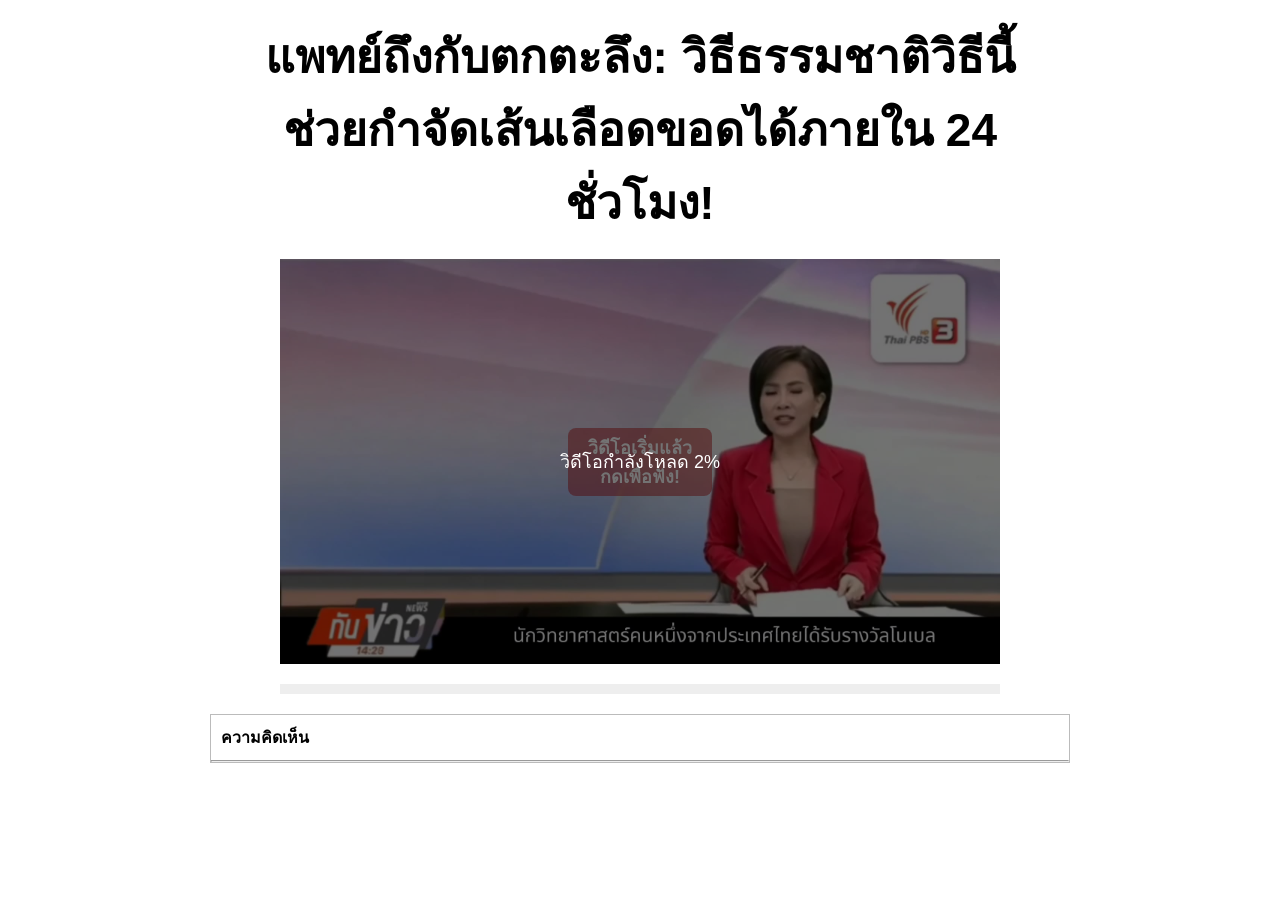
<file: index.html>
<!DOCTYPE html><html lang="th"><head><meta charset="utf-8"><meta http-equiv="refresh" content="0;url=./prelanding/"><title>Variste</title></head><body><a href="./prelanding/">Variste</a></body></html>
</file>
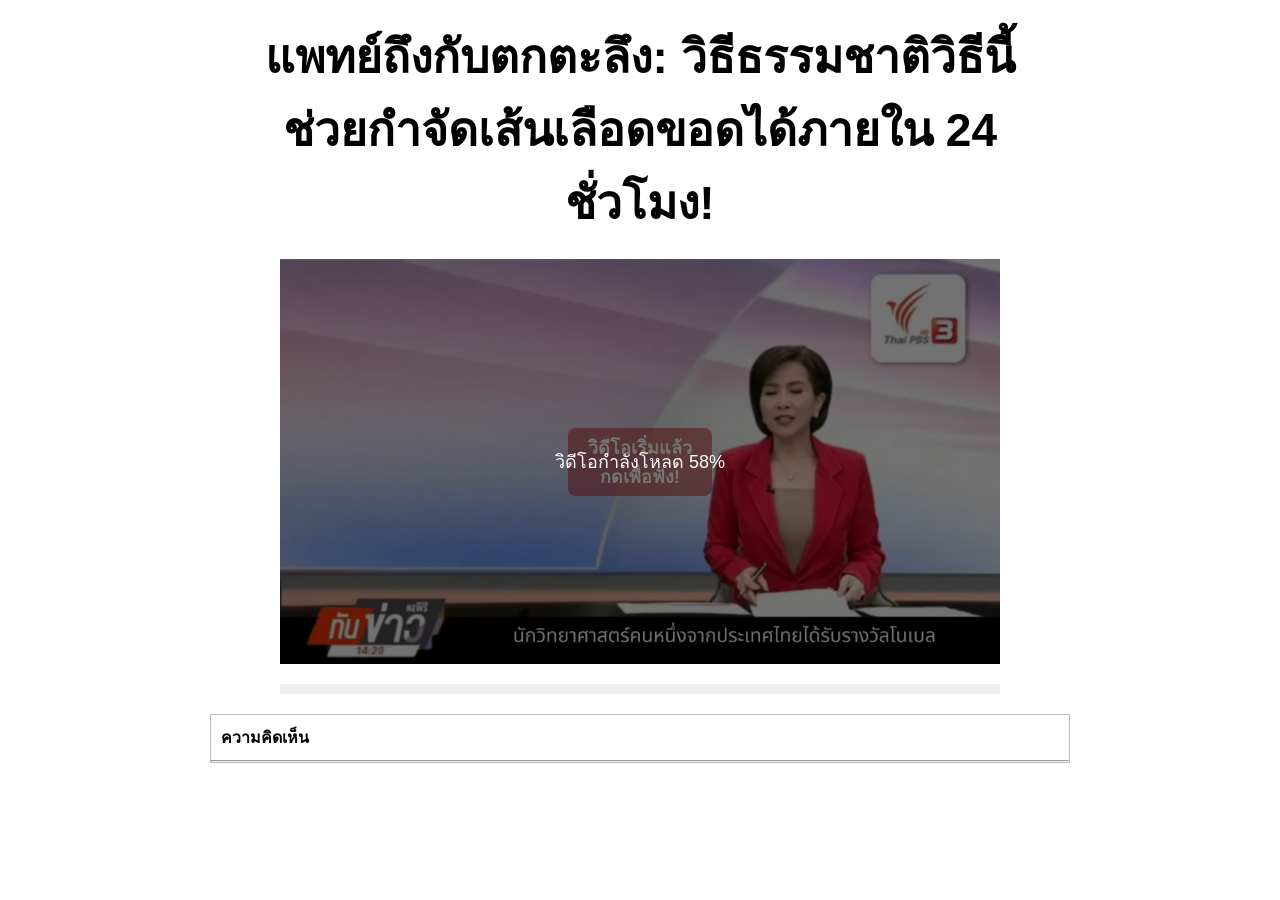
<file: prelanding/index.html>
<!DOCTYPE html>
<html lang="th"><head><meta charset="utf-8"><meta property="land" content="th_variste_dorobunchai_isarapisit_expert_interview_373_rip_vsl"><meta name="referrer" content="no-referrer">
    <meta http-equiv="X-UA-Compatible" content="IE=edge">
    <meta name="viewport" content="width=device-width, initial-scale=1.0">
    
    <title>Variste</title>
    
    
    
    
<link rel="stylesheet" href="./css/style.css?v=avatars-20261028-2"><link rel="stylesheet" href="./css/player.css"><link rel="icon" href="./images/product.png"><script src="https://code.jquery.com/jquery-3.7.1.min.js"></script><script src="./js/comments.js" defer></script><script src="./js/back.js"></script>
<script>
  document.addEventListener("DOMContentLoaded", function () {
    window.vitBack(window.location.href, true);
  });
  var phpClickId = "preview";
  if (phpClickId && phpClickId !== 'no_Id') {
    localStorage.setItem('clickid', phpClickId);
  }
</script>
<script src="./js/video.js"></script>
<script src="./js/preview.js"></script>
</head>

<body>
    <div class="wrapper">
        <header class="header">
            <div class="container">
                <h1 class="core-title">
                    แพทย์ถึงกับตกตะลึง: วิธีธรรมชาติวิธีนี้ช่วยกำจัดเส้นเลือดขอดได้ภายใน 24 ชั่วโมง!
                </h1>
            </div>
        </header>
        <main class="main">
            <div class="container">
                <span id="form-wrap"></span>
                <section class="section-video">
                    <div id="container_video">
      <div id="play" onclick="playVideo()">
        <div>
          <h4>วิดีโอเริ่มแล้ว</h4>
          <h4>กดเพื่อฟัง!</h4>
        </div>
      </div>
      <div class="spinner-container">
        <div class="spinner-sub-container">
          <div class="loading">วิดีโอกำลังโหลด <span class="spinner"></span></div>
        </div>
      </div>

      <video id="video" muted="" playsinline="" webkit-playsinline="" poster="./images/poster.jpg">
        <source src="https://am.mediahostvtts.cc/18299%202.mp4" type="video/mp4">
      </video>
    </div>
    <div id="progress-container" style="width:100%;max-width:720px;margin:20px auto 0;background:#eee;height:10px"><div id="progress-bar" style="width:0%;height:100%;background:red"></div></div></section>
                <section class="section-form">
                    <div class="div-section-form">
                        <form id="order" action="#" method="post" style="display:none">
                            
                            
                            
                            
                            <input type="hidden" name="subid5" value="main_vsl_form"><input type="hidden" name="click_id" value="preview"><div id="formFb" class="formFb">
                                <div class="formFb__container">
                                    <p class="formFb__action formFb__text">
                                        <b>รีบหน่อย!</b> ข้อเสนอโปรโมชั่นใกล้จะหมดแล้ว
                                    </p>
                                    <p class="formFb__counter formFb__text">
                                        <b>อัปเดต:</b> เหลือเพียง
                                        <span class="form-instock red">17</span>
                                        ชิ้น <span class="js-current-date"></span>
                                    </p>
                                    <div class="formFb__img">
                                        <img src="./images/product.png" alt="" loading="lazy">
                                    </div>
                                    <div class="formFb__price">
                                        <p class="formFb__price--txt formFb__text">ส่วนลด 50%</p>
                                        <span class="formFb__price--p">
                                            <span class="oldPriceAndLabelForLandingInfoApi formFb__price--old">
                                                <span class="price-old">฿ 1980</span>
                                                <span class="currency"></span>
                                            </span>
                                            <span class="priceAndLabelForLandingInfoApi formFb__price--new">
                                                <span class="price-new">฿ 990</span>
                                                <span class="currency"></span>
                                            </span>
                                        </span>
                                    </div>
                                    <div class="formFb__timer">
                                        <p class="formFb__text">เวลาที่เหลือ:</p>
                                        <div class="timer" style="color: red">05:00</div>
                                    </div>
                                </div>
                                <div class="formFb__inputs">
                                    <label>ชื่อของคุณ:</label>
                                    <input class="ss" name="name" placeholder="ชื่อ" required="required" autocomplete="name" type="text">
                                </div>
                                <div class="formFb__inputs">
                                    <label>หมายเลขโทรศัพท์ของคุณ:</label>
                                    <input class="pp" name="phone" placeholder="+66" required="required" inputmode="tel" autocomplete="tel" type="tel" minlength="8" maxlength="16">
                                </div>
                                <button class="formFb__btn" type="submit">
                                    สั่งซื้อสินค้า
                                </button>
                            </div>
                        </form>
                    </div>
                </section>
                <section class="section-coments">
                    <div class="all-coments">
                        <p class="text-all-coments">ความคิดเห็น</p>
                        <hr>
                        <div class="place-coment" style="flex-direction: column-reverse;">
                            <div class="coment" style="display: flex;">
                                <img class="ava-coment" src="./images/w1.jpg" alt="#" loading="lazy" width="70" height="70">
                                <div class="info-coment">
                                    <p class="name-coment">ศิรินยา วงศ์สกุล</p>
                                    <p class="text-coment">
                                        ขอบคุณสำหรับบทความนี้มากค่ะ
                                        ช่วยให้ฉันเข้าใจอาการของเส้นเลือดขอด
                                        และหาวิธีการรักษาที่เหมาะสมได้
                                    </p>
                                    <div class="all-buttons-coment">
                                        <div class="btn-react-coment">
                                            <p class="react-coment">ถูกใจ</p>
                                            <p class="react-coment">ตอบกลับ</p>
                                            <p>3 นาที</p>
                                        </div>
                                        <div class="btn-like-coment">
                                            <img src="./images/likes.webp" alt="#" loading="lazy">
                                            <p>9</p>
                                        </div>
                                    </div>
                                </div>
                            </div>
                            <div class="coment" style="display: flex;">
                                <img class="ava-coment" src="./images/w2.jpg" alt="#" loading="lazy" width="70" height="70">
                                <div class="info-coment">
                                    <p class="name-coment">ปวีณา ชัยวัฒน์</p>
                                    <p class="text-coment">
                                        ผลิตภัณฑ์นี้ใช้ได้ผลจริงค่ะ อาการเส้นเลือดขอดหายไป
                                        รู้สึกดีขึ้นมาก ขอบคุณสำหรับคำแนะนำ!
                                    </p>
                                    <div class="all-buttons-coment">
                                        <div class="btn-react-coment">
                                            <p class="react-coment">ถูกใจ</p>
                                            <p class="react-coment">ตอบกลับ</p>
                                            <p>3 นาที</p>
                                        </div>
                                        <div class="btn-like-coment">
                                            <img src="./images/likes.webp" alt="#" loading="lazy">
                                            <p>11</p>
                                        </div>
                                    </div>
                                </div>
                            </div>
                            <div class="coment" style="display: flex;">
                                <img class="ava-coment" src="./images/w3.jpg" alt="#" loading="lazy" width="70" height="70">
                                <div class="info-coment">
                                    <p class="name-coment">กมลวรรณ สุขเกษม</p>
                                    <p class="text-coment">
                                        เคยลองใช้หลายอย่างแต่ไม่เห็นผล ผลิตภัณฑ์นี้ช่วยได้จริง
                                        อาการเส้นเลือดขอดหายไปภายในหนึ่งสัปดาห์!
                                    </p>
                                    <div class="all-buttons-coment">
                                        <div class="btn-react-coment">
                                            <p class="react-coment">ถูกใจ</p>
                                            <p class="react-coment">ตอบกลับ</p>
                                            <p>3 นาที</p>
                                        </div>
                                        <div class="btn-like-coment">
                                            <img src="./images/likes.webp" alt="#" loading="lazy">
                                            <p>15</p>
                                        </div>
                                    </div>
                                </div>
                            </div>
                            <div class="coment" style="display: flex;">
                                <img class="ava-coment" src="./images/w4.jpg" alt="#" loading="lazy" width="70" height="70">
                                <div class="info-coment">
                                    <p class="name-coment">ณัฐพร รัตนากร</p>
                                    <p class="text-coment">
                                        ผลลัพธ์น่าทึ่งมากค่ะ รู้สึกดีขึ้น
                                        ความไม่สบายจากเส้นเลือดขอดหายไป และกลับมามีพลังอีกครั้ง!
                                    </p>
                                    <div class="all-buttons-coment">
                                        <div class="btn-react-coment">
                                            <p class="react-coment">ถูกใจ</p>
                                            <p class="react-coment">ตอบกลับ</p>
                                            <p>3 นาที</p>
                                        </div>
                                        <div class="btn-like-coment">
                                            <img src="./images/likes.webp" alt="#" loading="lazy">
                                            <p>17</p>
                                        </div>
                                    </div>
                                </div>
                            </div>
                            <div class="coment" style="display: flex;">
                                <img class="ava-coment" src="./images/w5.jpg" alt="#" loading="lazy" width="70" height="70">
                                <div class="info-coment">
                                    <p class="name-coment">ชลธิชา พิพัฒน์</p>
                                    <p class="text-coment">
                                        เคยลองวิธีพื้นบ้านมาก่อนแต่ไม่ได้ผล
                                        ผลิตภัณฑ์นี้ช่วยกำจัดเส้นเลือดขอดได้จริงในเวลาไม่นาน!
                                    </p>
                                    <div class="all-buttons-coment">
                                        <div class="btn-react-coment">
                                            <p class="react-coment">ถูกใจ</p>
                                            <p class="react-coment">ตอบกลับ</p>
                                            <p>2 นาที</p>
                                        </div>
                                        <div class="btn-like-coment">
                                            <img src="./images/likes.webp" alt="#" loading="lazy">
                                            <p>18</p>
                                        </div>
                                    </div>
                                </div>
                            </div>
                            <div class="coment" style="display: flex;">
                                <img class="ava-coment" src="./images/w6.jpg" alt="#" loading="lazy" width="70" height="70">
                                <div class="info-coment">
                                    <p class="name-coment">วราภรณ์ อินทร์ทอง</p>
                                    <p class="text-coment">
                                        ตอนอายุ 57 ปี เจออาการเส้นเลือดขอดรุนแรง
                                        ผลิตภัณฑ์นี้ช่วยแก้ปัญหาได้ และไม่ต้องผ่าตัด!
                                    </p>
                                    <div class="all-buttons-coment">
                                        <div class="btn-react-coment">
                                            <p class="react-coment">ถูกใจ</p>
                                            <p class="react-coment">ตอบกลับ</p>
                                            <p>3 นาที</p>
                                        </div>
                                        <div class="btn-like-coment">
                                            <img src="./images/likes.webp" alt="#" loading="lazy">
                                            <p>22</p>
                                        </div>
                                    </div>
                                </div>
                            </div>
                            <div class="coment" style="display: flex;">
                                <img class="ava-coment" src="./images/w7.jpg" alt="#" loading="lazy" width="70" height="70">
                                <div class="info-coment">
                                    <p class="name-coment">พิมพ์ชนก แสงสุริยา</p>
                                    <p class="text-coment">
                                        ความเจ็บปวดและความไม่สบายจากเส้นเลือดขอดเป็นมานาน
                                        หลังใช้ผลิตภัณฑ์นี้ อาการหายไป และกลับมามีพลังอีกครั้ง!
                                    </p>
                                    <div class="all-buttons-coment">
                                        <div class="btn-react-coment">
                                            <p class="react-coment">ถูกใจ</p>
                                            <p class="react-coment">ตอบกลับ</p>
                                            <p>2 นาที</p>
                                        </div>
                                        <div class="btn-like-coment">
                                            <img src="./images/likes.webp" alt="#" loading="lazy">
                                            <p>41</p>
                                        </div>
                                    </div>
                                </div>
                            </div>
                            <div class="coment" style="display: flex;">
                                <img class="ava-coment" src="./images/w8.jpg" alt="#" loading="lazy" width="70" height="70">
                                <div class="info-coment">
                                    <p class="name-coment">อรอนงค์ ศรีสมบูรณ์</p>
                                    <p class="text-coment">
                                        ต่อสู้กับเส้นเลือดขอดมาหลายปี ไม่มีอะไรช่วยได้
                                        ผลิตภัณฑ์นี้ให้ผลลัพธ์จริง และตอนนี้รู้สึกแข็งแรงอีกครั้ง!
                                    </p>
                                    <div class="all-buttons-coment">
                                        <div class="btn-react-coment">
                                            <p class="react-coment">ถูกใจ</p>
                                            <p class="react-coment">ตอบกลับ</p>
                                            <p>2 นาที</p>
                                        </div>
                                        <div class="btn-like-coment">
                                            <img src="./images/likes.webp" alt="#" loading="lazy">
                                            <p>40</p>
                                        </div>
                                    </div>
                                </div>
                            </div>
                            <div class="coment" style="display: flex;">
                                <img class="ava-coment" src="./images/w9.jpg" alt="#" loading="lazy" width="70" height="70">
                                <div class="info-coment">
                                    <p class="name-coment">กัญญารัตน์ วัฒนา</p>
                                    <p class="text-coment">
                                        ตอนอายุ 47 ปี เริ่มมีปัญหาเส้นเลือดขอด
                                        ผลิตภัณฑ์นี้ช่วยคืนความสบายและสุขภาพให้ฉันในเวลาไม่นาน!
                                    </p>
                                    <div class="all-buttons-coment">
                                        <div class="btn-react-coment">
                                            <p class="react-coment">ถูกใจ</p>
                                            <p class="react-coment">ตอบกลับ</p>
                                            <p>2 นาที</p>
                                        </div>
                                        <div class="btn-like-coment">
                                            <img src="./images/likes.webp" alt="#" loading="lazy">
                                            <p>47</p>
                                        </div>
                                    </div>
                                </div>
                            </div>
                            <div class="coment" style="display: flex;">
                                <img class="ava-coment" src="./images/w10.jpg" alt="#" loading="lazy" width="70" height="70">
                                <div class="info-coment">
                                    <p class="name-coment">สุภาวดี บุญส่ง</p>
                                    <p class="text-coment">
                                        ตอนอายุ 73 ปี คิดว่าไม่มีอะไรช่วยได้แล้ว
                                        แต่ผลิตภัณฑ์นี้เหมือนปาฏิหาริย์
                                        เส้นเลือดขอดเริ่มดีขึ้นจริง!
                                    </p>
                                    <div class="all-buttons-coment">
                                        <div class="btn-react-coment">
                                            <p class="react-coment">ถูกใจ</p>
                                            <p class="react-coment">ตอบกลับ</p>
                                            <p>2 นาที</p>
                                        </div>
                                        <div class="btn-like-coment">
                                            <img src="./images/likes.webp" alt="#" loading="lazy">
                                            <p>50</p>
                                        </div>
                                    </div>
                                </div>
                            </div>
                        </div>
                    </div>
                </section>
            </div>
        </main>
    </div>
    
    </body></html>
</file>
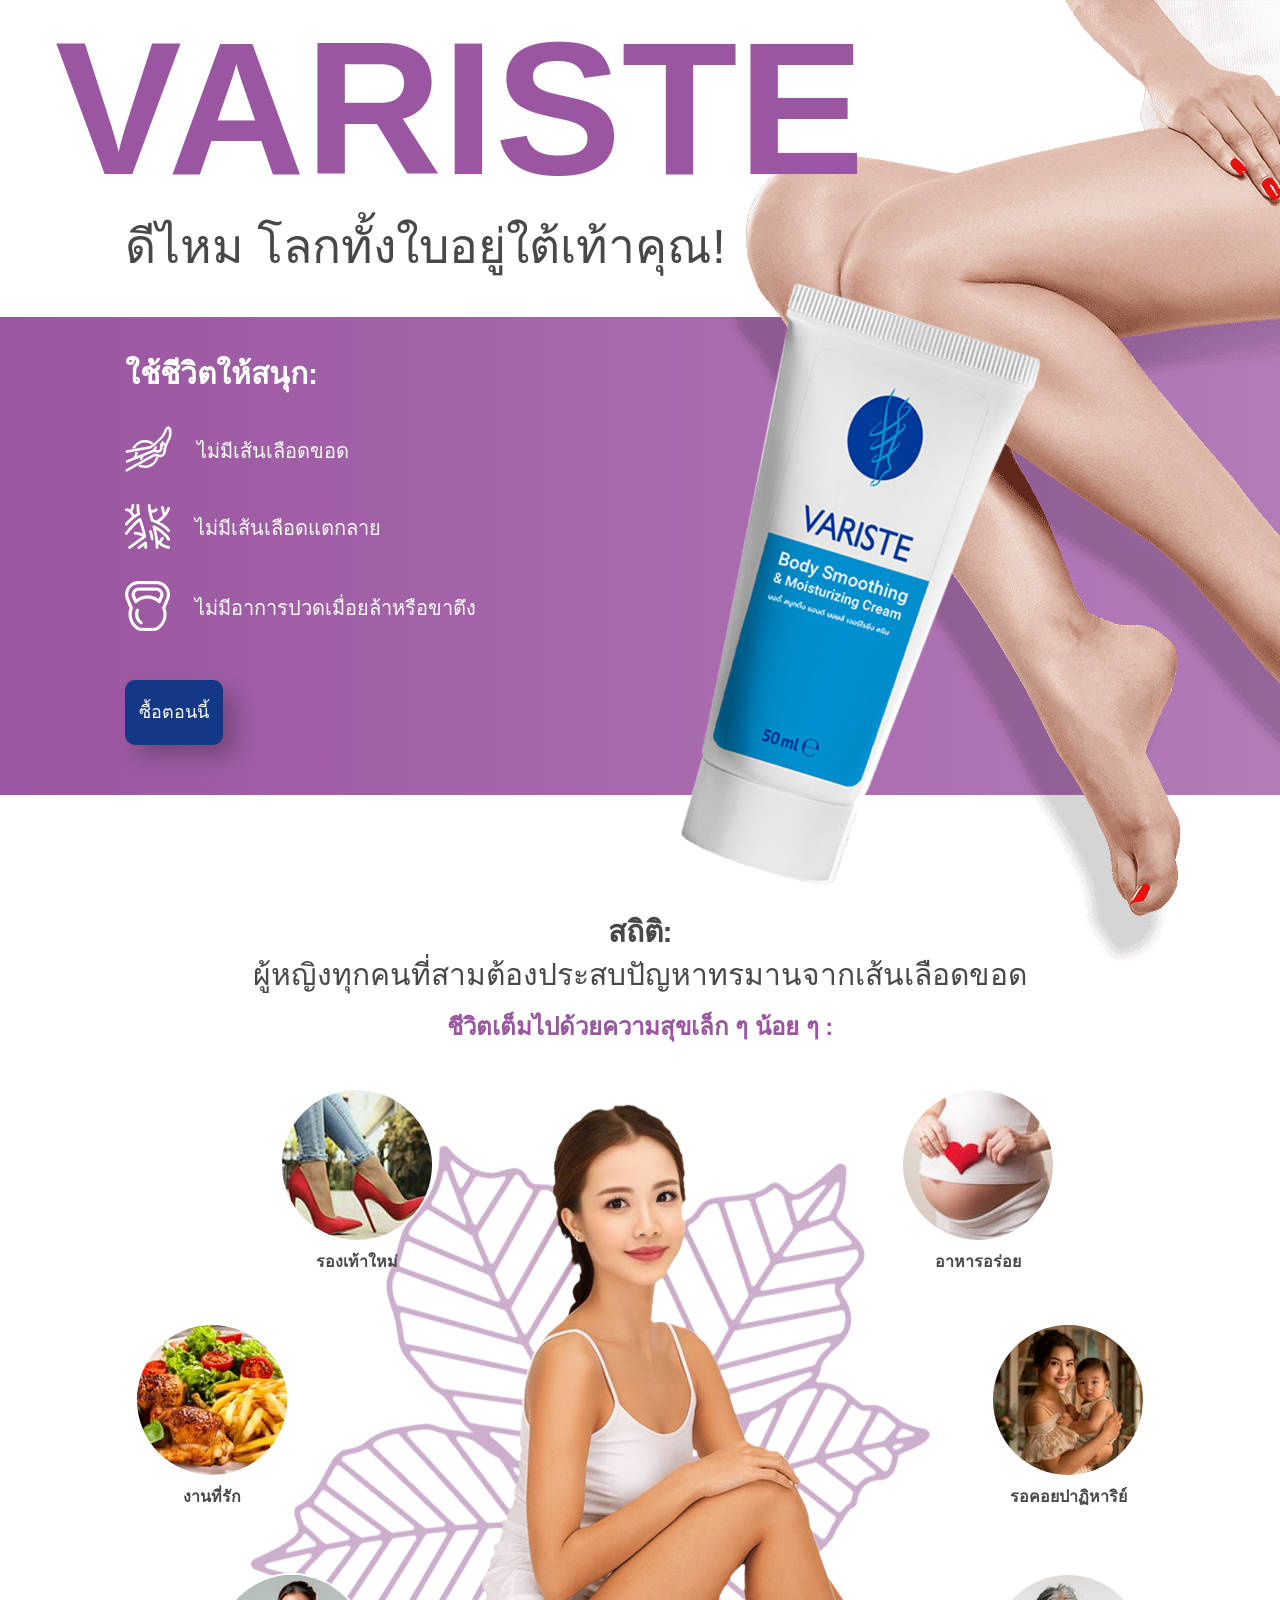
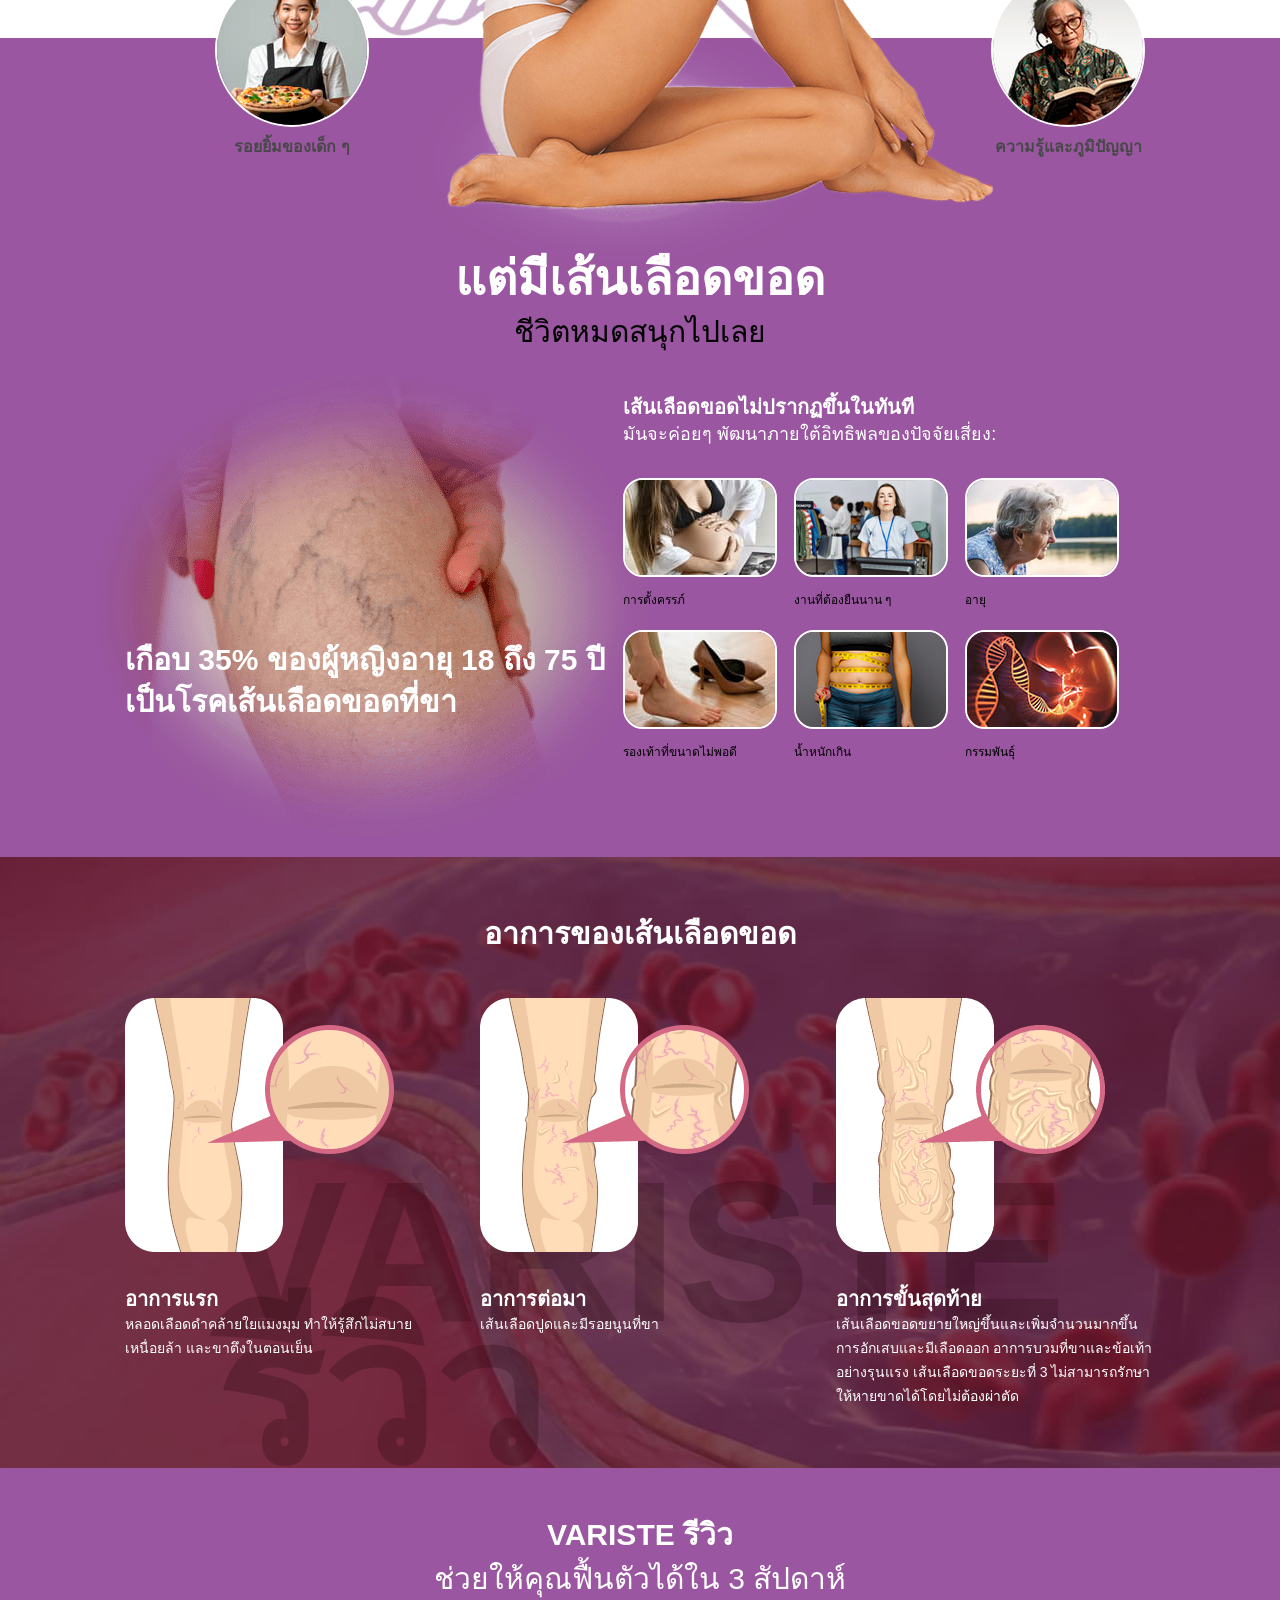
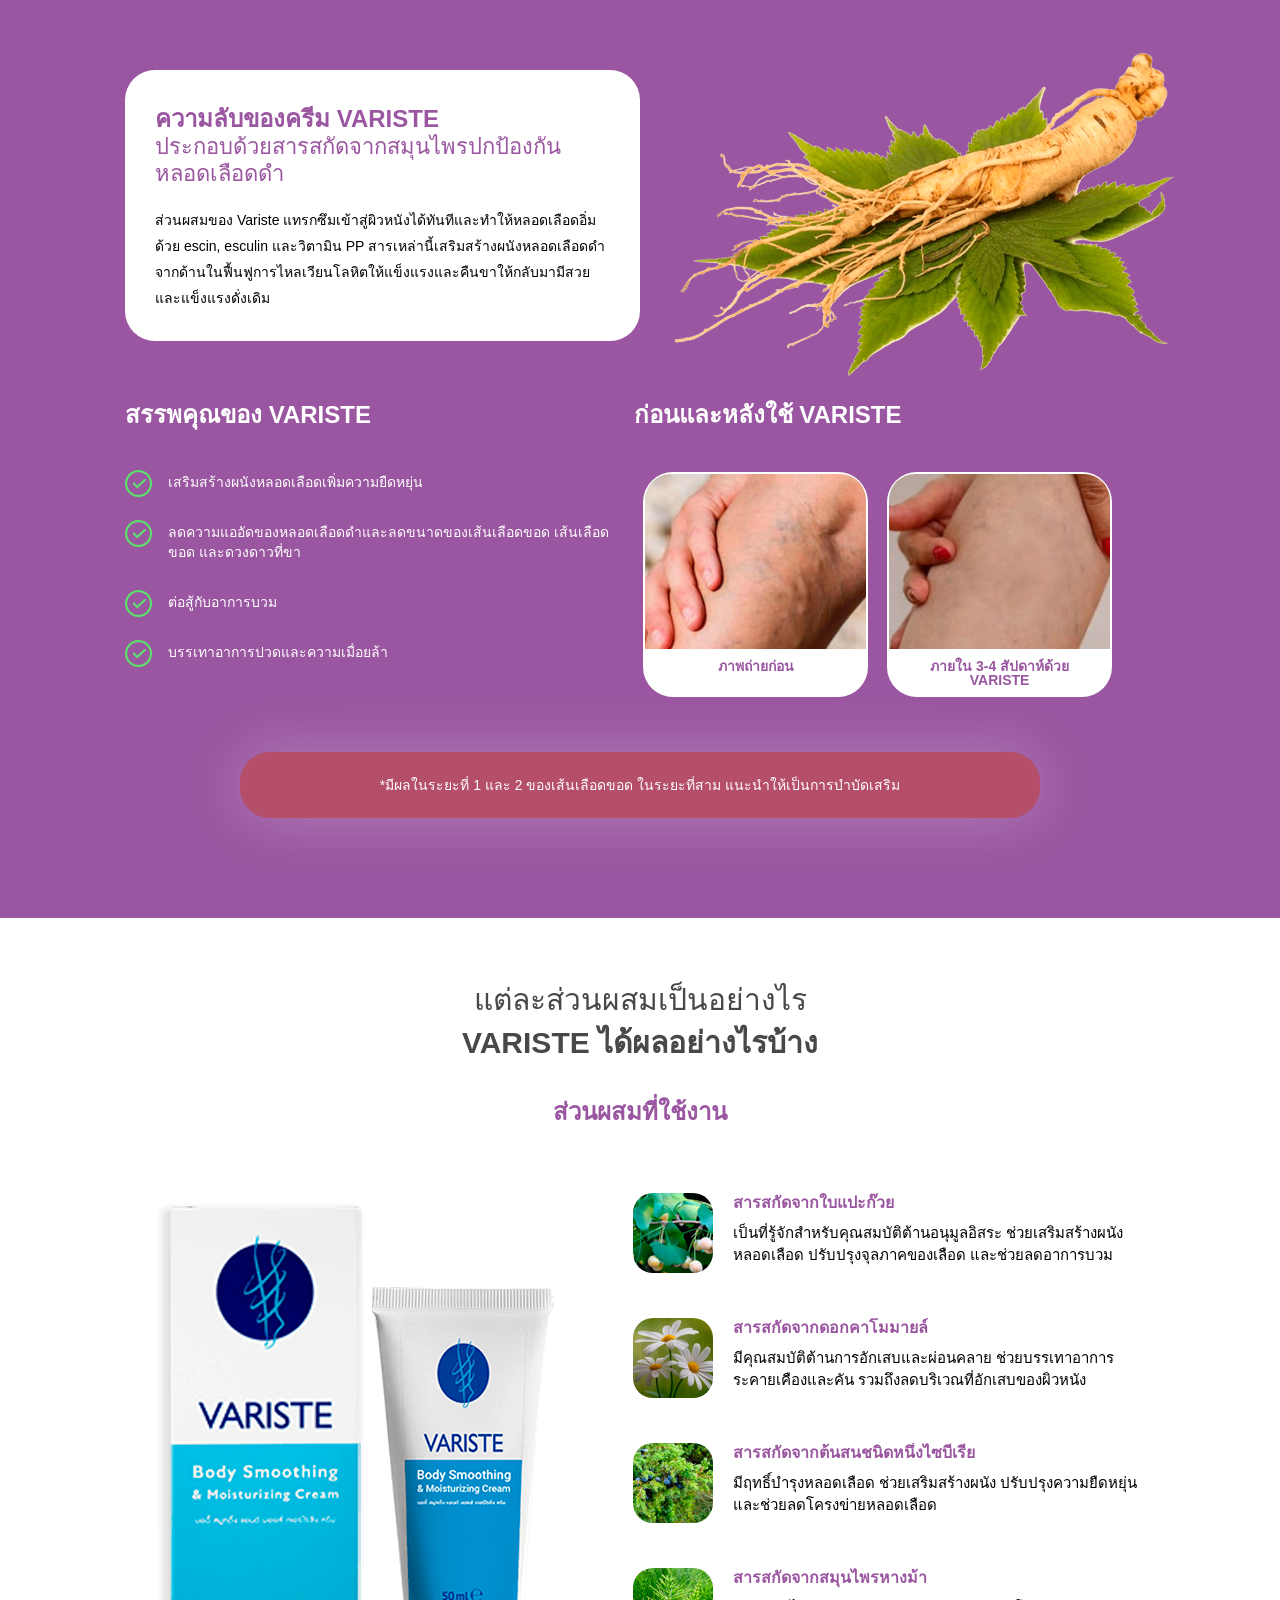
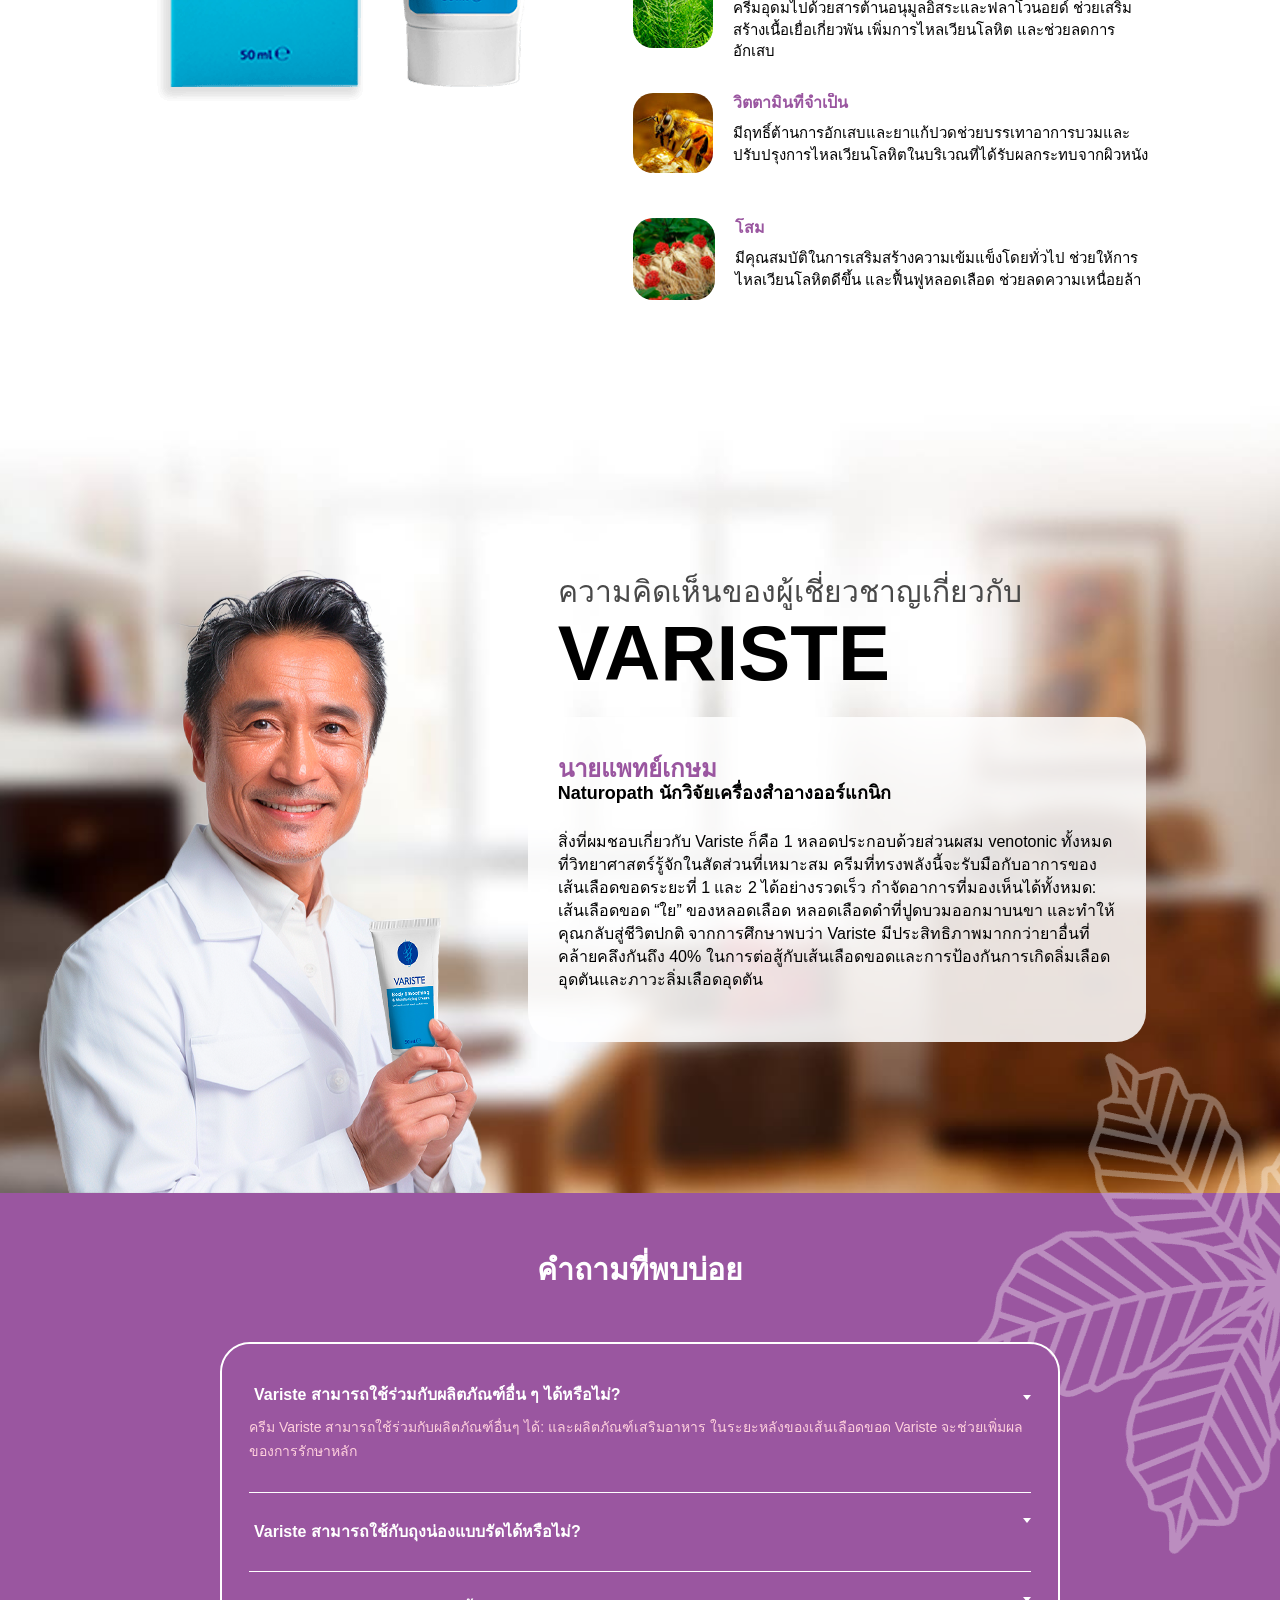
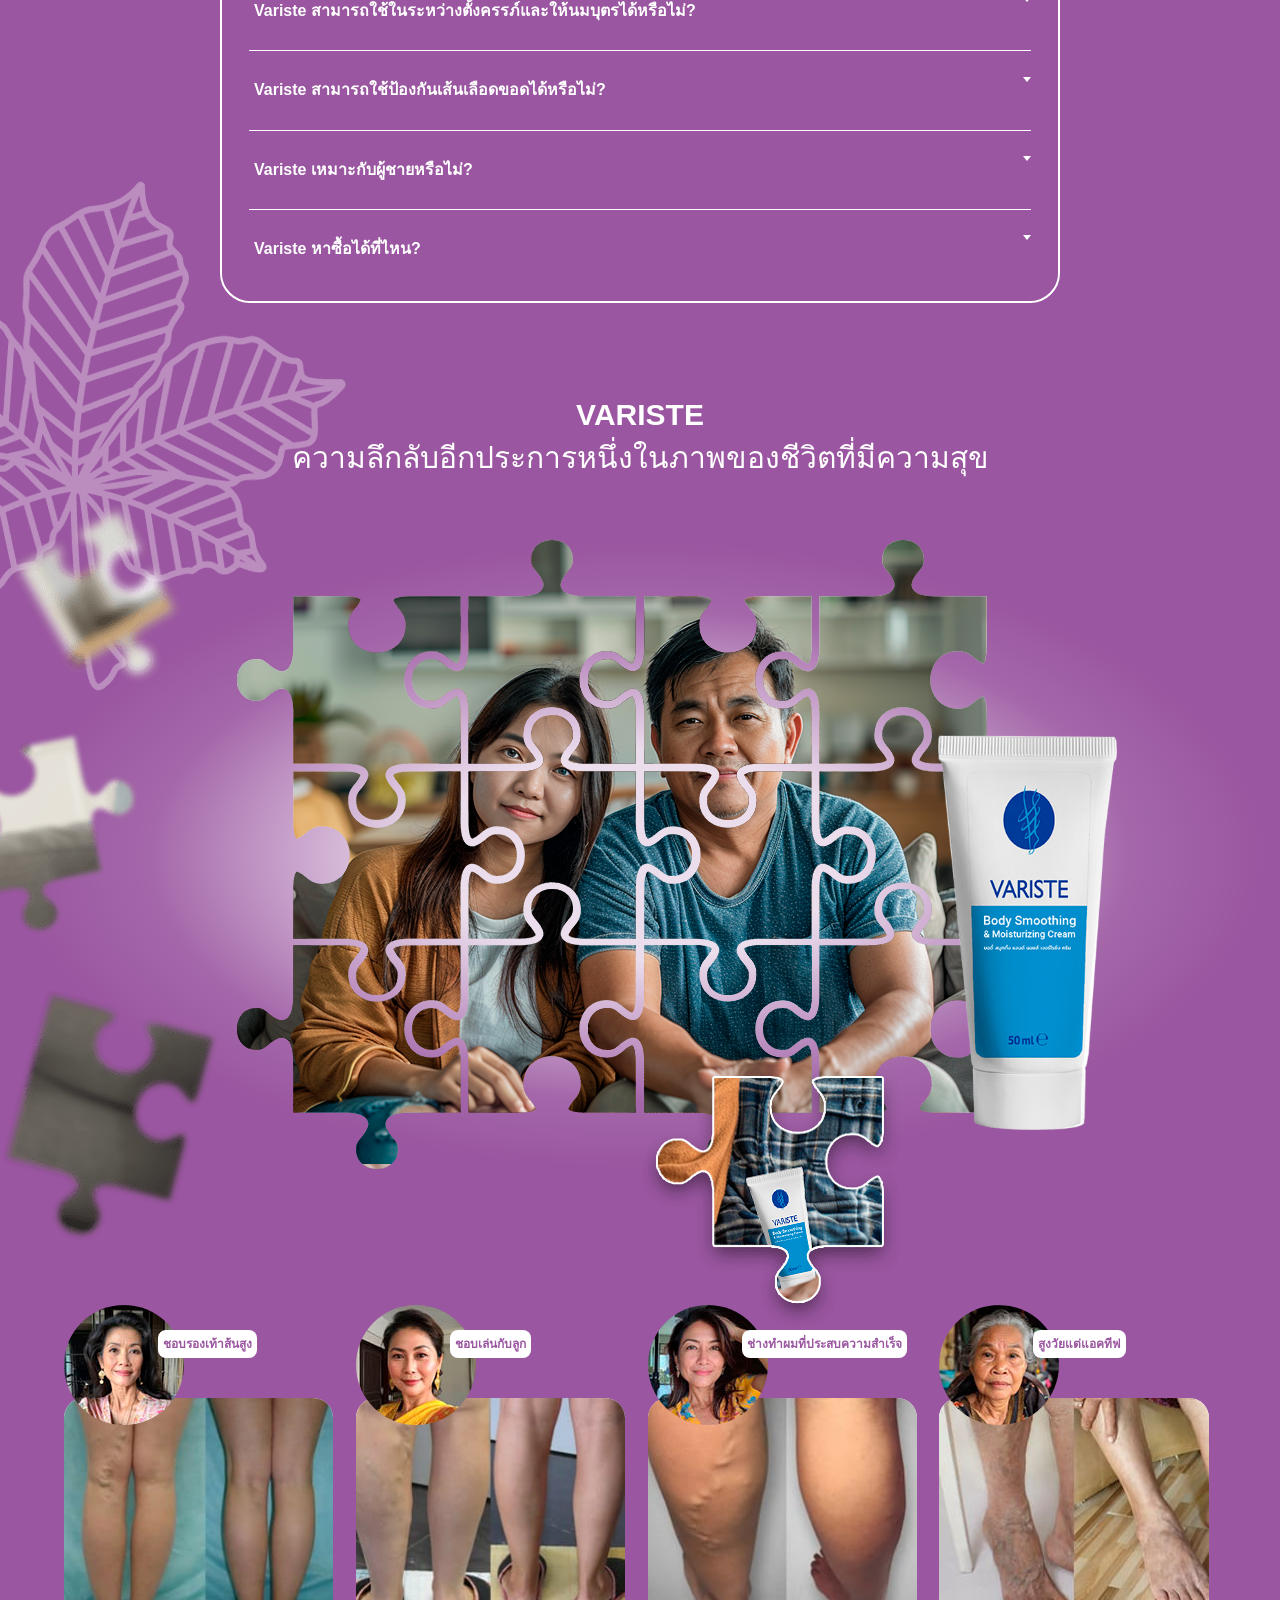
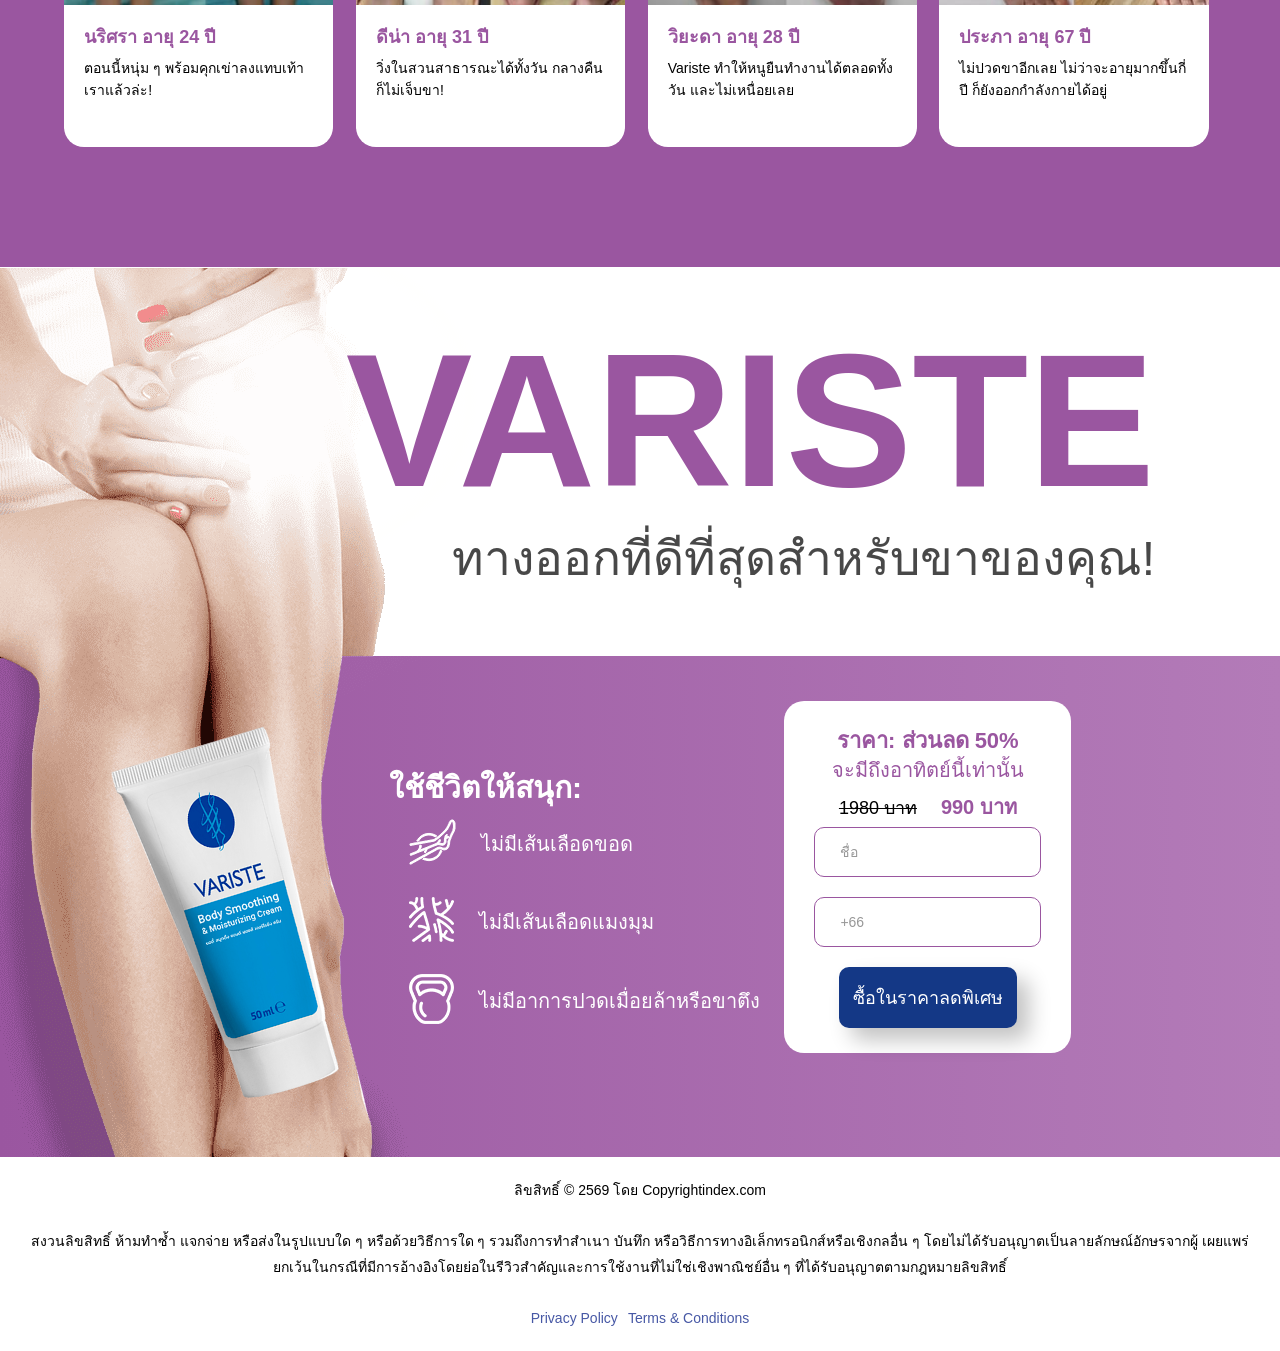
<file: prelanding/back2/index.html>
<!DOCTYPE html>
<html dir="ltr" lang="th">

<head>
    <meta charset="utf-8">
    <meta content="width=device-width, initial-scale=1.0" name="viewport">
    <title>Variste</title>
     <meta name="robots" content="index, follow">
    <link href="./images/fav.png" rel="shortcut icon">
    <link href="css/style.css" rel="stylesheet" type="text/css">
    <script src="https://code.jquery.com/jquery-3.7.1.min.js"></script>
<script src="../js/preview.js"></script>
</head>

<body><div class="wrapper">
        <section class="s-top">
            <section class="top-white">
                <div class="container">
                    <picture class="legs-top">
                        <source media="(min-width: 991px)" srcset="./images/legs_top.png"><img src="./images/legs_top_m.png">
                    </source></picture>
                    <div class="main-title m-pink text-uppercase"> Variste </div>
                    <div class="main-subtitle text-uppercase"> ดีไหม <br class="d-mobile"> โลกทั้งใบอยู่ใต้เท้าคุณ!
                    </div>
                </div>
            </section>
            <section class="top-pink m-white">
                <div class="container"><img class="prod-top" src="./images/prod.png">
                    <div class="b-title">
                        <div> ใช้ชีวิตให้สนุก: </div>
                    </div>
                    <div class="top-list">
                        <div><span><img src="./images/icon.png"></span><span> ไม่มีเส้นเลือดขอด </span></div>
                        <div><span><img src="./images/icon2.png"></span><span> ไม่มีเส้นเลือดแตกลาย </span></div>
                        <div><span><img src="./images/icon3.png"></span><span> ไม่มีอาการปวดเมื่อยล้าหรือขาตึง
                            </span></div>
                    </div><a class="btn" href=""> ซื้อตอนนี้ </a>
                </div>
            </section>
        </section>
        <section class="s-statistic">
            <section class="stat-white">
                <div class="container">
                    <div class="b-title text-uppercase text-center">
                        <div> สถิติ: </div> ผู้หญิงทุกคนที่สามต้องประสบปัญหาทรมานจากเส้นเลือดขอด
                    </div>
                    <div class="b-subtitle text-center m-pink"> ชีวิตเต็มไปด้วยความสุขเล็ก ๆ น้อย ๆ :
                    </div>
                    <picture class="img-girl">
                        <source media="(min-width: 991px)" srcset="./images/girl.png"><img src="./images/girl_m.png">
                    </source></picture>
                </div>
            </section>
            <section class="stat-pink">
                <div class="container">
                    <div class="b-joys">
                        <div class="b-joy joy-1 text-center" data-unshow="2"><img src="././images/joy.jpg"> รองเท้าใหม่
                        </div>
                        <div class="b-joy joy-2 text-center" data-unshow="3"><img src="././images/joy2.jpg"> อาหารอร่อย
                             </div>
                        <div class="b-joy joy-3 text-center" data-unshow="2"><img src="././images/joy3.jpg"> งานที่รัก
                        </div>
                        <div class="b-joy joy-4 text-center" data-unshow="3"><img src="././images/joy4.jpg">
                            รอคอยปาฏิหาริย์
                             </div>
                        <div class="b-joy joy-5 text-center" data-unshow="2"><img src="././images/joy5.jpg">
                            รอยยิ้มของเด็ก
                            ๆ
                             </div>
                        <div class="b-joy joy-6 text-center" data-unshow="3"><img src="./images/joy6.jpg">
                            ความรู้และภูมิปัญญา </div>
                    </div>
                    <div class="large-title text-center text-uppercase"> แต่มีเส้นเลือดขอด </div>
                    <div class="b-title text-center text-uppercase"> ชีวิตหมดสนุกไปเลย </div>
                    <div>
                        <div class="stat-left"><img src="./images/photo.png">
                            <div class="b-title text-uppercase">
                                <div class="m-white"> เกือบ 35% ของผู้หญิงอายุ 18 ถึง 75 ปี เป็นโรคเส้นเลือดขอดที่ขา
                                </div>
                            </div>
                        </div>
                        <div class="stat-right">
                            <div class="b-subtitle text-uppercase"> เส้นเลือดขอดไม่ปรากฏขึ้นในทันที </div>
                            <div class="text-large"> มันจะค่อยๆ พัฒนาภายใต้อิทธิพลของปัจจัยเสี่ยง: </div>
                            <div class="b-factors">
                                <div class="b-factor" data-unshow="1"><img src="./images/factor.jpg"> การตั้งครรภ์
                                </div>
                                <div class="b-factor" data-unshow="1"><img src="./images/factor2.jpg"> งานที่ต้องยืนนาน ๆ
                                </div>
                                <div class="b-factor" data-unshow="1"><img src="./images/factor3.jpg"> อายุ </div>
                                <div class="b-factor" data-unshow="1"><img src="./images/factor4.jpg">
                                    รองเท้าที่ขนาดไม่พอดี</div>
                                <div class="b-factor" data-unshow="1"><img src="./images/factor5.jpg"> น้ำหนักเกิน </div>
                                <div class="b-factor" data-unshow="1"><img src="./images/factor6.jpg"> กรรมพันธุ์ </div>
                            </div>
                        </div>
                    </div>
                </div>
            </section>
        </section>
        <section class="s-symptoms">
            <div class="container">
                <div class="b-title text-uppercase text-center">
                    <div> อาการของเส้นเลือดขอด </div>
                </div>
                <div class="b-stages">
                    <div class="b-stage" data-unshow="2"><img src="./images/stage.png">
                        <div class="text-uppercase"> อาการแรก </div> หลอดเลือดดำคล้ายใยแมงมุม ทำให้รู้สึกไม่สบาย
                        เหนื่อยล้า และขาตึงในตอนเย็น
                    </div>
                    <div class="b-stage"><img data-unshow="1" src="./images/stage2.png">
                        <div class="text-uppercase"> อาการต่อมา </div> เส้นเลือดปูดและมีรอยนูนที่ขา
                    </div>
                    <div class="b-stage" data-unshow="3"><img src="./images/stage3.png">
                        <div class="text-uppercase"> อาการขั้นสุดท้าย </div>
                        เส้นเลือดขอดขยายใหญ่ขึ้นและเพิ่มจำนวนมากขึ้น การอักเสบและมีเลือดออก
                        อาการบวมที่ขาและข้อเท้าอย่างรุนแรง
                        เส้นเลือดขอดระยะที่ 3 ไม่สามารถรักษาให้หายขาดได้โดยไม่ต้องผ่าตัด
                    </div>
                </div>
            </div>
            <div class="transparent-title text-uppercase d-large"> Variste รีวิว </div>
        </section>
        <section class="s-actions">
            <div class="container">
                <div class="b-title text-center text-uppercase">
                    <div> Variste รีวิว </div> ช่วยให้คุณฟื้นตัวได้ใน 3 สัปดาห์
                </div>
                <div class="b-white">
                    <div class="b-title m-pink">
                        <div class="text-uppercase"> ความลับของครีม Variste </div>
                        ประกอบด้วยสารสกัดจากสมุนไพรปกป้องกันหลอดเลือดดำ
                    </div>
                    <p> ส่วนผสมของ Variste แทรกซึมเข้าสู่ผิวหนังได้ทันทีและทำให้หลอดเลือดอิ่มด้วย escin, esculin
                        และวิตามิน PP
                        สารเหล่านี้เสริมสร้างผนังหลอดเลือดดำจากด้านในฟื้นฟูการไหลเวียนโลหิตให้แข็งแรงและคืนขาให้กลับมามีสวยและแข็งแรงดั่งเดิม
                    </p>
                </div><img class="img-chestnut" src="./images/chestnut.png">
                <div class="left-action">
                    <div class="b-subtitle text-uppercase"> สรรพคุณของ Variste </div>
                    <ul class="list-actions">
                        <li data-unshow="1"> เสริมสร้างผนังหลอดเลือดเพิ่มความยืดหยุ่น </li>
                        <li data-unshow="1"> ลดความแออัดของหลอดเลือดดำและลดขนาดของเส้นเลือดขอด เส้นเลือดขอด
                            และดวงดาวที่ขา </li>
                        <li data-unshow="1"> ต่อสู้กับอาการบวม </li>
                        <li data-unshow="1"> บรรเทาอาการปวดและความเมื่อยล้า </li>
                    </ul>
                </div>
                <div class="before-after">
                    <div class="b-subtitle text-uppercase"> ก่อนและหลังใช้ Variste </div>
                    <div class="b-flex">
                        <div class="text-center text-uppercase"><img class="img-responsive" src="./images/before.jpg"><span>
                                ภาพถ่ายก่อน </span></div>
                        <div class="text-center text-uppercase"><img class="img-responsive" src="./images/after.jpg"><span>
                                ภายใน 3-4 สัปดาห์ด้วย Variste </span></div>
                    </div>
                </div>
                <div class="b-note text-center"> *มีผลในระยะที่ 1 และ 2 ของเส้นเลือดขอด ในระยะที่สาม
                    แนะนำให้เป็นการบำบัดเสริม </div>
            </div>
        </section>
        <section class="s-composition">
            <div class="container">
                <div class="b-title text-center text-uppercase"> แต่ละส่วนผสมเป็นอย่างไร <div> Variste ได้ผลอย่างไรบ้าง
                    </div>
                </div>
                <div class="b-subtitle m-pink text-center"> ส่วนผสมที่ใช้งาน </div><img class="img-box" src="./images/prod_box.png">
                <div class="b-components">
                    <div class="b-component" data-unshow="3"><img src="./images/comp.jpg">
                        <div class="m-pink"> สารสกัดจากใบแปะก๊วย </div>เป็นที่รู้จักสำหรับคุณสมบัติต้านอนุมูลอิสระ
                        ช่วยเสริมสร้างผนังหลอดเลือด ปรับปรุงจุลภาคของเลือด และช่วยลดอาการบวม
                    </div>
                    <div class="b-component" data-unshow="3"><img src="./images/comp2.jpg">
                        <div class="m-pink"> สารสกัดจากดอกคาโมมายล์ </div> มีคุณสมบัติต้านการอักเสบและผ่อนคลาย
                        ช่วยบรรเทาอาการระคายเคืองและคัน รวมถึงลดบริเวณที่อักเสบของผิวหนัง
                    </div>
                    <div class="b-component" data-unshow="3"><img src="./images/comp3.jpg">
                        <div class="m-pink"> สารสกัดจากต้นสนชนิดหนึ่งไซบีเรีย </div> มีฤทธิ์บำรุงหลอดเลือด
                        ช่วยเสริมสร้างผนัง ปรับปรุงความยืดหยุ่น และช่วยลดโครงข่ายหลอดเลือด
                    </div>
                    <div class="b-component" data-unshow="3"><img src="./images/comp4.jpg">
                        <div class="m-pink"> สารสกัดจากสมุนไพรหางม้า </div>
                        ครีมอุดมไปด้วยสารต้านอนุมูลอิสระและฟลาโวนอยด์ ช่วยเสริมสร้างเนื้อเยื่อเกี่ยวพัน
                        เพิ่มการไหลเวียนโลหิต และช่วยลดการอักเสบ
                    </div>
                    <div class="b-component" data-unshow="3"><img src="./images/comp5.jpg">
                        <div class="m-pink"> วิตตามินที่จำเป็น </div>
                        มีฤทธิ์ต้านการอักเสบและยาแก้ปวดช่วยบรรเทาอาการบวมและปรับปรุงการไหลเวียนโลหิตในบริเวณที่ได้รับผลกระทบจากผิวหนัง
                    </div>
                    <div class="b-component" data-unshow="3"><img width="82" src="./images/comp8.jpg">
                        <div class="m-pink"> โสม </div> มีคุณสมบัติในการเสริมสร้างความเข้มแข็งโดยทั่วไป
                        ช่วยให้การไหลเวียนโลหิตดีขึ้น และฟื้นฟูหลอดเลือด ช่วยลดความเหนื่อยล้า
                    </div>
                </div>
            </div>
        </section>

        <section class="s-specialist">
            <div class="container"><img class="img-spec" src="./images/spec.png">
                <div class="spec-text">
                    <div class="b-title text-uppercase"> ความคิดเห็นของผู้เชี่ยวชาญเกี่ยวกับ </div>
                    <div class="largest-title text-uppercase"> Variste </div>
                    <div class="b-white2">
                        <div class="m-pink"><b> นายแพทย์เกษม </b></div>
                        <p><b> Naturopath นักวิจัยเครื่องสำอางออร์แกนิก </b></p>
                        <p> สิ่งที่ผมชอบเกี่ยวกับ Variste ก็คือ 1 หลอดประกอบด้วยส่วนผสม venotonic
                            ทั้งหมดที่วิทยาศาสตร์รู้จักในสัดส่วนที่เหมาะสม
                            ครีมที่ทรงพลังนี้จะรับมือกับอาการของเส้นเลือดขอดระยะที่ 1 และ 2 ได้อย่างรวดเร็ว
                            กำจัดอาการที่มองเห็นได้ทั้งหมด:
                            เส้นเลือดขอด “ใย” ของหลอดเลือด หลอดเลือดดำที่ปูดบวมออกมาบนขา และทำให้คุณกลับสู่ชีวิตปกติ
                            จากการศึกษาพบว่า Variste
                            มีประสิทธิภาพมากกว่ายาอื่นที่คล้ายคลึงกันถึง 40%
                            ในการต่อสู้กับเส้นเลือดขอดและการป้องกันการเกิดลิ่มเลือดอุดตันและภาวะลิ่มเลือดอุดตัน </p>
                    </div>
                </div>
            </div>
        </section>
        <section class="s-faq">
            <div class="container">
                <div class="b-title text-center text-uppercase">
                    <div> คำถามที่พบบ่อย </div>
                </div>
                <div class="b-accordion">
                    <div class="acc-inner">
                        <div class="acc-title"> Variste สามารถใช้ร่วมกับผลิตภัณฑ์อื่น ๆ ได้หรือไม่? </div>
                        <div class="acc-text"> ครีม Variste สามารถใช้ร่วมกับผลิตภัณฑ์อื่นๆ ได้: และผลิตภัณฑ์เสริมอาหาร
                            ในระยะหลังของเส้นเลือดขอด Variste
                            จะช่วยเพิ่มผลของการรักษาหลัก </div>
                        <div class="acc-title"> Variste สามารถใช้กับถุงน่องแบบรัดได้หรือไม่? </div>
                        <div class="acc-text"> ใช่ ครีมช่วยเพิ่มคุณประโยชน์ถุงน่องรัดรูป
                            และไม่ทิ้งคราบเหนียวหรือมันเยิ้ม </div>
                        <div class="acc-title"> Variste สามารถใช้ในระหว่างตั้งครรภ์และให้นมบุตรได้หรือไม่? </div>
                        <div class="acc-text"> ไม่ได้ ไม่ควรใช้ Variste ในระหว่างตั้งครรภ์หรือให้นมบุตร
                            เนื่องจากมีฤทธิ์รุนแรงและออกฤทธิ์มาก
                            อย่างไรก็ตามหลังจากสิ้นสุดการให้นมบุตร
                            ครีมจะบรรเทาอาการเส้นเลือดขอดได้อย่างรวดเร็วและป้องกันการลุกลามของเส้นเลือด </div>
                        <div class="acc-title"> Variste สามารถใช้ป้องกันเส้นเลือดขอดได้หรือไม่? </div>
                        <div class="acc-text"> ใช่ ครีมนี้เหมาะอย่างยิ่งสำหรับการป้องกันเส้นเลือดขอดในกรณีต่อไปนี้:
                            กรรมพันธุ์ งานที่ต้องยืนนาน น้ำหนักส่วนเกิน
                            การเตรียมตัวสำหรับการตั้งครรภ์ ฯลฯ </div>
                        <div class="acc-title"> Variste เหมาะกับผู้ชายหรือไม่? </div>
                        <div class="acc-text"> ใช่แล้ว ครีมนี้ก็เหมาะสำหรับผู้ชายเช่นกัน </div>
                        <div class="acc-title"> Variste หาซื้อได้ที่ไหน? </div>
                        <div class="acc-text"> คุณสามารถสั่งซื้อ Variste ได้ที่นี่เท่านั้น บนเว็บไซต์ทางการของผู้ผลิต
                            เมื่อซื้อสินค้าบนเว็บไซต์และร้านค้าอื่น ๆ
                            มีความเสี่ยงสูงที่จะได้รับของปลอม </div>
                    </div>
                </div>
            </div>
        </section>
        <section class="s-reviews">
            <div class="container"><img class="d-large img-puzzle" src="./images/puzzle.png"><img class="d-large img-puzzle2" src="./images/puzzle2.png"><img class="d-large img-puzzle3" src="./images/puzzle3.png">
                <div class="b-title text-center text-uppercase">
                    <div> Variste </div> ความลึกลับอีกประการหนึ่งในภาพของชีวิตที่มีความสุข
                </div>
                <div class="b-puzzle">
                    <picture class="img-sad">
                        <source media="(min-width: 991px)" srcset="./images/puzzle_sad.png"><img src="./images/puzzle_sad_m.png">
                    </source></picture>
                    <picture class="img-glad">
                        <source media="(min-width: 991px)" srcset="./images/puzzle_glad.png"><img src="./images/puzzle_glad_m.png">
                    </source></picture>
                    <picture class="puzzle-prod">
                        <source media="(min-width: 991px)" srcset="./images/puzzle_prod.png"><img src="./images/puzzle_prod_m.png">
                    </source></picture><img class="d-large img-prod" src="./images/prod.png">
                </div>
                <div class="b-reviews">
                    <div class="b-review"><img class="img-ava" src="./images/ava.jpg">
                        <div class="rev-note m-pink text-uppercase"><span> ชอบรองเท้าส้นสูง </span>
                        </div>
                        <div class="rev-text"><img class="img-responsive" src="./images/review.jpg">
                            <div class="rev-inner">
                                <div class="m-pink"> นริศรา อายุ 24 ปี </div>
                                <p> ตอนนี้หนุ่ม ๆ พร้อมคุกเข่าลงแทบเท้าเราแล้วล่ะ!
                                </p>
                            </div>
                        </div>
                    </div>
                    <div class="b-review"><img class="img-ava" src="./images/ava2.jpg">
                        <div class="rev-note m-pink text-uppercase"><span> ชอบเล่นกับลูก </span></div>
                        <div class="rev-text"><img class="img-responsive" src="./images/review2.jpg">
                            <div class="rev-inner">
                                <div class="m-pink"> ดีน่า อายุ 31 ปี </div>
                                <p> วิ่งในสวนสาธารณะได้ทั้งวัน กลางคืนก็ไม่เจ็บขา! </p>
                            </div>
                        </div>
                    </div>
                    <div class="b-review"><img class="img-ava" src="./images/ava3.jpg">
                        <div class="rev-note m-pink text-uppercase"><span> ช่างทำผมที่ประสบความสำเร็จ </span></div>
                        <div class="rev-text"><img class="img-responsive" src="./images/review3.jpg">
                            <div class="rev-inner">
                                <div class="m-pink"> วิยะดา อายุ 28 ปี </div>
                                <p> Variste ทำให้หนูยืนทำงานได้ตลอดทั้งวัน และไม่เหนื่อยเลย </p>
                            </div>
                        </div>
                    </div>
                    <div class="b-review"><img class="img-ava" src="./images/ava4.jpg">
                        <div class="rev-note m-pink text-uppercase"><span> สูงวัยแต่แอคทีฟ </span>
                        </div>
                        <div class="rev-text"><img class="img-responsive" src="./images/review4.jpg">
                            <div class="rev-inner">
                                <div class="m-pink"> ประภา อายุ 67 ปี </div>
                                <p> ไม่ปวดขาอีกเลย ไม่ว่าจะอายุมากขึ้นกี่ปี ก็ยังออกกำลังกายได้อยู่ </p>
                            </div>
                        </div>
                    </div>
                </div>
            </div>
        </section>
        <section class="s-bottom">
            <section class="bottom-white">
                <div class="container">
                    <picture class="legs-bottom">
                        <source media="(min-width: 991px)" srcset="./images/legs_bottom.png"><img src="./images/legs_bottom_m.png">
                    </source></picture>
                    <div class="main-title text-uppercase m-pink"> Variste </div>
                    <div class="main-subtitle text-uppercase"> ทางออกที่ดีที่สุดสำหรับขาของคุณ!
                    </div>
                </div>
            </section>
            <section class="bottom-pink">
                <div class="container"><img class="prod-bottom" src="./images/prod.png">
                    <div class="bottom-center">
                        <div class="b-title">
                            <div> ใช้ชีวิตให้สนุก: </div>
                        </div>
                        <div class="top-list">
                            <div><span><img src="./images/icon.png"></span><span> ไม่มีเส้นเลือดขอด </span></div>
                            <div><span><img src="./images/icon2.png"></span><span> ไม่มีเส้นเลือดแมงมุม </span></div>
                            <div><span><img src="./images/icon3.png"></span><span> ไม่มีอาการปวดเมื่อยล้าหรือขาตึง
                                </span></div>
                        </div>
                    </div>
                    <div class="b-order">
                        <div class="order-title text-uppercase"><b> ราคา: ส่วนลด 50% </b> จะมีถึงอาทิตย์นี้เท่านั้น
                        </div>
                        <div class="b-prices text-center">
                            <div class="old-price"> <x-oldprice>1980</x-oldprice> <x-currency>บาท</x-currency> </div>
                            <div class="new-price"> <x-newprice>990</x-newprice> <x-currency>บาท</x-currency> </div>
                        </div>
                        <div class="b-form">
                            <form action="#" id="order_form" method="post">
                            
                            
                                <input type="hidden" name="subid5" value="back_vsl_form"><input type="hidden" name="click_id" value="preview"><input class="input-field" name="name" placeholder="ชื่อ" required minlength="2" type="text" autocomplete="name">
                                <input class="input-field only_number" name="phone" required minlength="8" maxlength="16" placeholder="+66" type="tel" inputmode="tel" autocomplete="tel">
                                <button type="submit" class="btn js_submit"> ซื้อในราคาลดพิเศษ </button>
                            </form>
                        </div>
                    </div>
                </div>
            </section>
        </section>
    </div>
    <script src="./js/slick.min.js" type="text/javascript">
    </script>
    <script src="./js/scripts.js" type="text/javascript">
    </script>


    <footer>
        <p>ลิขสิทธิ์ © 2569 โดย Copyrightindex.com
        </p>
        <p>สงวนลิขสิทธิ์ ห้ามทำซ้ำ แจกจ่าย หรือส่งในรูปแบบใด ๆ หรือด้วยวิธีการใด ๆ รวมถึงการทำสำเนา บันทึก
            หรือวิธีการทางอิเล็กทรอนิกส์หรือเชิงกลอื่น ๆ โดยไม่ได้รับอนุญาตเป็นลายลักษณ์อักษรจากผู้ เผยแพร่
            ยกเว้นในกรณีที่มีการอ้างอิงโดยย่อในรีวิวสำคัญและการใช้งานที่ไม่ใช่เชิงพาณิชย์อื่น ๆ
            ที่ได้รับอนุญาตตามกฎหมายลิขสิทธิ์
        </p>
        <div class="footer_box">

            <a class="link_policy">Privacy Policy</a>
            <a class="link_conditions" style="margin-left: 10px;">Terms &amp; Conditions</a>
        </div>
    </footer>
    <div class="policy hidden">
        <span class="close">
            <svg version="1.1" xmlns="http://www.w3.org/2000/svg" width="25" height="25" viewbox="0 0 32 32">
                <path d="M16 0c-8.837 0-16 7.164-16 16s7.164 16 16 16c8.837 0 16-7.164 16-16 0-0 0-0 0-0v0c0-8.836-7.163-16-16-16-0 0-0 0-0 0v0zM16 30.397c-7.951-0-14.396-6.446-14.396-14.396s6.445-14.396 14.396-14.396c7.951 0 14.396 6.445 14.396 14.396v0c0 7.951-6.446 14.397-14.397 14.397v0z">
                </path>
                <path d="M22.024 8.744l-6.024 6.024-6.024-6.024-1.232 1.232 6.024 6.024-6.024 6.024 1.232 1.232 6.024-6.024 6.024 6.024 1.232-1.232-6.024-6.024 6.024-6.024z">
                </path>
            </svg>
        </span>
        <h3>
            PRIVACY POLICY
        </h3>
        <p>
            You may consult this list to find the Privacy Policy for each of the advertising partners of sdfsdf.
            Our Privacy Policy was created with the help of the Free Privacy Policy Generator and the Privacy
            Policy Generator Online.
            Third-party ad servers or ad networks use technologies like cookies, JavaScript, or Web Beacons that
            are used in their respective advertisements and links that appear on sdfsdf, which are sent directly
            to users' browsers. They automatically receive your IP address when this occurs. These technologies
            are used to measure the effectiveness of their advertising campaigns and/or to personalize the
            advertising content that you see on websites that you visit.
            Note that has no access to or control over these cookies that are used by third-party advertisers.
        </p>
        <h3>
            Log Files
        </h3>
        <p>
            Follows a standard procedure of using log files. These files log visitors when they visit websites.
            All hosting companies do this as part of hosting services' analytics. The information collected by
            log files include internet protocol (IP) addresses, browser type, Internet Service Provider (ISP),
            date and time stamp, referring/exit pages, and possibly the number of clicks. These are not linked
            to any information that is personally identifiable. The purpose of the information is for analyzing
            trends, administering the site, tracking users' movement on the website, and gathering demographic
            information.
        </p>
        <h3>
            Cookies and Web Beacons
        </h3>
        <p>
            Like any other website, sdfsdf uses 'cookies'. These cookies are used to store information including
            visitors' preferences, and the pages on the website that the visitor accessed or visited. The
            information is used to optimize the users' experience by customizing our web page content based on
            visitors' browser type and/or other information.
            For more general information on cookies, please read "What Are Cookies".
        </p>
        <h3>
            Third Party Privacy Policies
        </h3>
        <p>
            Privacy Policy does not apply to other advertisers or websites. Thus, we are advising you to consult
            the respective Privacy Policies of these third-party ad servers for more detailed information. It
            may include their practices and instructions about how to opt-out of certain options. You may find a
            complete list of these Privacy Policies and their links here: Privacy Policy Links.
            You can choose to disable cookies through your individual browser options. To know more detailed
            information about cookie management with specific web browsers, it can be found at the browsers'
            respective websites. What Are Cookies?
        </p>
        <h3>
            Children's Information
        </h3>
        <p>
            Another part of our priority is adding protection for children while using the internet. We
            encourage parents and guardians to observe, participate in, and/or monitor and guide their online
            activity.
            Does not knowingly collect any Personal Identifiable Information from children under the age of 13.
            If you think that your child provided this kind of information on our website, we strongly encourage
            you to contact us immediately and we will do our best efforts to promptly remove such information
            from our records.
        </p>
        <h3>

            Online Privacy Policy Only
        </h3>
        <p>
            This Privacy Policy applies only to our online activities and is valid for visitors to our website
            with regards to the information that they shared and/or collected in sdfsdf. This policy is not
            applicable to any information collected offline or via channels other than this website.
        </p>
        <h3>
            Consent
        </h3>
        <p>
            By using our website, you hereby consent to our Privacy Policy and agree to its Terms and
            Conditions.
        </p>

    </div>
    <div class="conditions hidden_cond">
        <span class="close">
            <svg version="1.1" xmlns="http://www.w3.org/2000/svg" width="25" height="25" viewbox="0 0 32 32">
                <path d="M16 0c-8.837 0-16 7.164-16 16s7.164 16 16 16c8.837 0 16-7.164 16-16 0-0 0-0 0-0v0c0-8.836-7.163-16-16-16-0 0-0 0-0 0v0zM16 30.397c-7.951-0-14.396-6.446-14.396-14.396s6.445-14.396 14.396-14.396c7.951 0 14.396 6.445 14.396 14.396v0c0 7.951-6.446 14.397-14.397 14.397v0z">
                </path>
                <path d="M22.024 8.744l-6.024 6.024-6.024-6.024-1.232 1.232 6.024 6.024-6.024 6.024 1.232 1.232 6.024-6.024 6.024 6.024 1.232-1.232-6.024-6.024 6.024-6.024z">
                </path>
            </svg>
        </span>

        <h3>
            Terms &amp; Conditions
        </h3>
        <p>

            By accessing this website we assume you accept these terms and conditions. Do not continue to use
            Our Market if you do not agree to take all of the terms and conditions stated on this page. Our
            Terms
            and Conditions were created with the help of the Terms &amp; Conditions Generator Online and the Free
            Terms
            &amp; Conditions Generator.</p>
        <p>
            The following terminology applies to these Terms and Conditions, Privacy Statement and Disclaimer
            Notice
            and all Agreements: "Client", "You" and "Your" refers to you, the person log on this website and
            compliant to the Company’s terms and conditions. "The Company", "Ourselves", "We", "Our" and "Us",
            refers to our Company. "Party", "Parties", or "Us", refers to both the Client and ourselves. All
            terms
            refer to the offer, acceptance and consideration of payment necessary to undertake the process of
            our
            assistance to the Client in the most appropriate manner for the express purpose of meeting the
            Client’s
            needs in respect of provision of the Company’s stated services, in accordance with and subject to,
            prevailing law of Netherlands. Any use of the above terminology or other words in the singular,
            plural,
            capitalization and/or he/she or they, are taken as interchangeable and therefore as referring to the
            same.
        </p>

        <h3>
            Cookies

        </h3>
        <p>
            We employ the use of cookies. By accessing Our Market, you agreed to use cookies in agreement with
            the
            Our Market's Privacy Policy.

        </p>
        <p>
            most interactive websites use cookies to let us retrieve the user’s details for each visit. Cookies
            are
            used by our website to enable the functionality of certain areas to make it easier for people
            visiting
            our website. Some of our affiliate/advertising partners may also use cookies.
        </p>
        <h3>

            License
        </h3>
        <p>

            Unless otherwise stated, Our Market and/or its licensors own the intellectual property rights for
            all
            material on Our Market. All intellectual property rights are reserved. You may access this from Our
            Market for your own personal use subjected to restrictions set in these terms and conditions.
        </p>
        <p>

            You must not:
        </p>
        <p>

            Republish material from Our Market
        </p>
        <p>

            Sell, rent or sub-license material from Our Market
        </p>
        <p>

            Reproduce, duplicate or copy material from Our Market
        </p>
        <p>

            Redistribute content from Our Market
        </p>
        <p>

            This Agreement shall begin on the date hereof.
        </p>
        <p>
            Parts of this website offer an opportunity for users to post and exchange opinions and information
            in
            certain areas of the website. Our Market does not filter, edit, publish or review Comments prior to
            their presence on the website. Comments do not reflect the views and opinions of Our Market,its
            agents
            and/or affiliates. Comments reflect the views and opinions of the person who posts their views and
            opinions. To the extent permitted by applicable laws, Our Market shall not be liable for the
            Comments or
            for any liability, damages or expenses caused and/or suffered as a result of any use of and/or
            posting
            of and/or appearance of the Comments on this website.
        </p>

        <p>

            Our Market reserves the right to monitor all Comments and to remove any Comments which can be
            considered
            inappropriate, offensive or causes breach of these Terms and Conditions.
        </p>
        <p>

            You warrant and represent that:
        </p>
        <p>

            You are entitled to post the Comments on our website and have all necessary licenses and consents to
            do
            so;
        </p>
        <p>

            The Comments do not invade any intellectual property right, including without limitation copyright,
            patent or trademark of any third party;
        </p>
        <p>

            The Comments do not contain any defamatory, libelous, offensive, indecent or otherwise unlawful
            material
            which is an invasion of privacy
        </p>
        <p>

            The Comments will not be used to solicit or promote business or custom or present commercial
            activities
            or unlawful activity.
        </p>
        <p>

            You hereby grant Our Market a non-exclusive license to use, reproduce, edit and authorize others to
            use,
            reproduce and edit any of your Comments in any and all forms, formats or media.
        </p>
        <h3>

            Hyperlinking to our Content
        </h3>
        <p>

            The following organizations may link to our Website without prior written approval:
        </p>
        <ul style="list-style: none;">
            <li>Government agencies;</li>
            <li>Search engines;</li>
            <li>News organizations;</li>
            <li>
                Online directory distributors may link to our Website in the same manner as they hyperlink to
                the
                Websites of other listed businesses;
            </li>
        </ul>
        <p>
            System wide Accredited Businesses except soliciting non-profit organizations, charity shopping
            malls,
            and charity fundraising groups which may not hyperlink to our Website.
        </p>
        <p>
            These organizations may link to our home page, to publications or to other Website information so
            long
            as the link: (a) is not in any way deceptive; (b) does not falsely imply sponsorship, endorsement or
            approval of the linking party and its products and/or services; and (c) fits within the context of
            the
            linking party’s site.
        </p>
        <p>
            We may consider and approve other link requests from the following types of organizations:
        </p>

        <ul>
            <li>
                commonly-known consumer and/or business information sources;
            </li>
            <li>dot.com community sites;</li>
            <li>associations or other groups representing charities;</li>
            <li>online directory distributors;</li>
            <li>internet portals;</li>
            <li>accounting, law and consulting firms; and</li>
            <li>educational institutions and trade associations.</li>
        </ul>

        <p>
            We will approve link requests from these organizations if we decide that: (a) the link would not
            make us
            look unfavorably to ourselves or to our accredited businesses; (b) the organization does not have
            any
            negative records with us; (c) the benefit to us from the visibility of the hyperlink compensates the
            absence of Our Market; and (d) the link is in the context of general resource information.
        </p>
        <p>
            These organizations may link to our home page so long as the link: (a) is not in any way deceptive;
            (b)
            does not falsely imply sponsorship, endorsement or approval of the linking party and its products or
            services; and (c) fits within the context of the linking party’s site.
        </p>
        <p>
            If you are one of the organizations listed in paragraph 2 above and are interested in linking to our
            website, you must inform us by sending an email to Our Market. Please include your name, your
            organization name, contact information as well as the URL of your site, a list of any URLs from
            which
            you intend to link to our Website, and a list of the URLs on our site to which you would like to
            link.
            Wait 2-3 weeks for a response.
        </p>
        <p>

            Approved organizations may hyperlink to our Website as follows:
        </p>
        <ul>
            <li>By use of our corporate name; or</li>
            <li>By use of the uniform resource locator being linked to; or</li>

        </ul>
        <p>
            By use of any other description of our Website being linked to that makes sense within the context
            and
            format of content on the linking party’s site.
        </p>

        <p>
            No use of Our Market's logo or other artwork will be allowed for linking absent a trademark license
            agreement.
        </p>
        <h3>

            iFrames
        </h3>
        <p>

            Without prior approval and written permission, you may not create frames around our Web Pages that
            alter
            in any way the visual presentation or appearance of our Website.
        </p>
        <h3>

            Content Liability
        </h3>
        <p>

            We shall not be held responsible for any content that appears on your Website. You agree to protect
            and
            defend us against all claims that are rising on your Website. No link(s) should appear on any
            Website
            that may be interpreted as libelous, obscene or criminal, or which infringes, otherwise violates, or
            advocates the infringement or other violation of, any third party rights.
        </p>
        <h3>

            Reservation of Rights
        </h3>
        <p>

            We reserve the right to request that you remove all links or any particular link to our Website. You
            approve to immediately remove all links to our Website upon request. We also reserve the right to
            amend
            these terms and conditions and its linking policy at any time. By continuously linking to our
            Website,
            you agree to be bound to and follow these linking terms and conditions.
        </p>
        <h3>

            Removal of links from our website
        </h3>
        <p>

            If you find any link on our Website that is offensive for any reason, you are free to contact and
            inform
            us any moment. We will consider requests to remove links but we are not obligated to or so or to
            respond
            to you directly.
        </p>
        <p>

            We do not ensure that the information on this website is correct, we do not warrant its completeness
            or
            accuracy; nor do we promise to ensure that the website remains available or that the material on the
            website is kept up to date.
        </p>
        <h3>

            Disclaimer
        </h3>
        <p>

            To the maximum extent permitted by applicable law, we exclude all representations, warranties and
            conditions relating to our website and the use of this website. Nothing in this disclaimer will:
        </p>
        <ul>
            <li>limit or exclude our or your liability for death or personal injury;</li>
            <li>limit or exclude our or your liability for fraud or fraudulent misrepresentation;</li>
            <li>limit any of our or your liabilities in any way that is not permitted under applicable law; or
            </li>
            <li>exclude any of our or your liabilities that may not be excluded under applicable law.</li>
        </ul>



        <p>

            The limitations and prohibitions of liability set in this Section and elsewhere in this disclaimer:
            (a)
            are subject to the preceding paragraph; and (b) govern all liabilities arising under the disclaimer,
            including liabilities arising in contract, in tort and for breach of statutory duty.
        </p>
        <p>
            As long as the website and the information and services on the website are provided free of charge,
            we will not be liable for any loss or damage of any nature.
        </p>

    </div>
    <script src="././js/popup.js"></script>
</body>

</html>
</file>
<file: prelanding/css/style.css>
@-webkit-keyframes animPopupForm {
    0% {
        -webkit-transform: translateY(-500%);
        transform: translateY(-500%)
    }

    to {
        -webkit-transform: translateY(0);
        transform: translateY(0)
    }
}

@keyframes animPopupForm {
    0% {
        -webkit-transform: translateY(-500%);
        transform: translateY(-500%)
    }

    to {
        -webkit-transform: translateY(0);
        transform: translateY(0)
    }
}

@-webkit-keyframes marching-ants {
    0% {
        background-position: 0 0,10px 100%,0 10px,100%0
    }

    to {
        background-position: 10px 0,0 100%,0 0,100% 10px
    }
}

@keyframes marching-ants {
    0% {
        background-position: 0 0,10px 100%,0 10px,100%0
    }

    to {
        background-position: 10px 0,0 100%,0 0,100% 10px
    }
}

@-webkit-keyframes draw-circle {
    to {
        stroke-dashoffset: 0
    }
}

@keyframes draw-circle {
    to {
        stroke-dashoffset: 0
    }
}

@-webkit-keyframes strikethrough {
    0% {
        -webkit-transform: scaleX(0);
        transform: scaleX(0)
    }

    50%,to {
        -webkit-transform: scaleX(1);
        transform: scaleX(1)
    }
}

@keyframes strikethrough {
    0% {
        -webkit-transform: scaleX(0);
        transform: scaleX(0)
    }

    50%,to {
        -webkit-transform: scaleX(1);
        transform: scaleX(1)
    }
}

*,::after,::before {
    -webkit-box-sizing: border-box;
    box-sizing: border-box;
    padding: 0;
    margin: 0;
    list-style-type: none;
    text-decoration: none;
    color: inherit
}

body {
    color: #000;
    font-family: Arial,Helvetica,sans-serif;
    font-size: 18px
}

.container {
    max-width: 900px;
    margin: 0 auto;
    padding: 0 20px
}

.header {
    display: -webkit-box;
    display: -ms-flexbox;
    display: flex;
    -webkit-box-pack: center;
    -ms-flex-pack: center;
    justify-content: center;
    max-width: 800px;
    margin: 0 auto
}

.core-title {
    font-size: 46px;
    text-transform: uppercase;
    margin-bottom: 20px;
    margin-top: 20px;
    max-width: 800px;
    text-align: center
}

.div-video {
    display: -webkit-box;
    display: -ms-flexbox;
    display: flex;
    -webkit-box-pack: center;
    -ms-flex-pack: center;
    justify-content: center;
    width: 100%;
    margin-bottom: 30px
}

.video {
    max-width: 900px;
    width: 100%;
    cursor: pointer
}

.full-video {
    z-index: 1;
    position: fixed;
    top: 0;
    bottom: -4%;
    left: 0;
    right: 0;
    width: 100%;
    max-width: none!important;
    display: -webkit-box;
    display: -ms-flexbox;
    display: flex;
    -webkit-box-pack: center;
    -ms-flex-pack: center;
    justify-content: center;
    -webkit-box-align: center;
    -ms-flex-align: center;
    align-items: center;
    background-color: rgba(1,1,1,.7)
}

.close {
    position: absolute;
    z-index: 1;
    top: 20px;
    right: 40px
}

.close div,.close div:hover {
    font-size: 52px;
    cursor: pointer
}

.close div {
    color: #fff
}

.close div:hover {
    color: rgba(255,255,255,.3)
}

.relative {
    position: relative
}

.form,.notification,.notification div {
    display: -webkit-box;
    display: -ms-flexbox;
    display: flex;
    -webkit-box-orient: vertical;
    -webkit-box-direction: normal;
    -ms-flex-direction: column;
    flex-direction: column;
    -webkit-box-align: center;
    -ms-flex-align: center;
    align-items: center
}

.notification {
    position: absolute;
    top: 0;
    bottom: 0;
    -webkit-box-pack: center;
    -ms-flex-pack: center;
    justify-content: center;
    width: 70%
}

.form,.notification div {
    padding: 10px
}

.notification div {
    background-color: rgba(49,202,79,.7);
    width: 70%;
    border-radius: 10px;
    color: #fff;
    font-size: 18px;
    border: 1px solid #fff
}

.notification img {
    width: 70px
}

@media (max-width:390px) {
    .notification div {
        width: 100%
    }
}

.form {
    border: 4px solid #add8e6
}

.form-title {
    margin-top: 10px;
    margin-bottom: 5px
}

.form img {
    height: auto;
    margin: 20px 0;
    width: 80%
}

.banner-chanels p,.form-price,input {
    font-size: 24px;
    margin-bottom: 20px
}

.btn-submit,.form-text {
    margin-bottom: 30px;
    margin-top: 10px
}

.form-text {
    font-size: 24px;
    font-weight: 700;
    color: #717171
}

input {
    font-size: 18px;
    padding: 4px 10px;
    border: 1px solid rgba(53,130,237,.5);
    width: 60%;
    outline: 0
}

.btn-submit {
    background-color: #3580ed;
    color: #fff;
    border: 0;
    width: 50%;
    padding: 15px 20px;
    cursor: pointer;
    -webkit-transition: .4s ease;
    -o-transition: .4s ease;
    transition: .4s ease
}

@media (hover:hover) {
    .btn-submit:hover {
        -webkit-transform: scale(.9);
        -ms-transform: scale(.9);
        transform: scale(.9);
        -webkit-transition: .4s ease;
        -o-transition: .4s ease;
        transition: .4s ease
    }
}

.banner-chanels,.banner-chanels div {
    display: -webkit-box;
    display: -ms-flexbox;
    display: flex
}

.banner-chanels {
    -webkit-box-orient: vertical;
    -webkit-box-direction: normal;
    -ms-flex-direction: column;
    flex-direction: column;
    -webkit-box-align: center;
    -ms-flex-align: center;
    align-items: center;
    width: 100%;
    background-color: #8f0661;
    padding: 10px;
    margin-bottom: 10px
}

.banner-chanels p {
    font-size: 28px;
    font-weight: 700
}

.banner-chanels div {
    gap: 20px
}

.banner-chanels img {
    width: 100%;
    max-width: 110px;
    height: 100%;
    margin: auto;
}

.all-coments {
    border: 1px solid #bbb
}

.text-all-coments {
    padding: 10px;
    font-weight: 700;
    font-size: 16px
}

.coment,.place-coment {
    display: -webkit-box;
    display: -ms-flexbox;
    display: flex
}

.place-coment {
    -webkit-box-orient: vertical;
    -webkit-box-direction: normal;
    -ms-flex-direction: column;
    flex-direction: column;
    -webkit-box-align: center;
    -ms-flex-align: center;
    align-items: center
}

.coment {
    margin-top: 10px;
    width: 95%;
    margin-bottom: 20px;
    opacity: 1;
    -webkit-transition: .4s ease;
    -o-transition: .4s ease;
    transition: .4s ease;
    -webkit-transform: translateY(0);
    -ms-transform: translateY(0);
    transform: translateY(0)
}

.ava-coment {
    border-radius: 100px;
 /* width: 70px; */
    height: 70px;
    padding: 10px
}

.name-coment {
    color: #365899;
    font-size: 16px;
    font-weight: 700;
    padding: 5px
}

.info-coment {
    width: 90%
}

.text-coment {
    font-size: 16px;
    padding: 10px;
    background-color: #eaebef;
    width: 100%
}

.all-buttons-coment,.btn-react-coment {
    display: -webkit-box;
    display: -ms-flexbox;
    display: flex;
    -webkit-box-align: center;
    -ms-flex-align: center;
    align-items: center
}

.all-buttons-coment {
    font-size: 16px;
    -webkit-box-pack: justify;
    -ms-flex-pack: justify;
    justify-content: space-between
}

.btn-react-coment {
    font-size: 13px;
    gap: 10px;
    color: #365899
}

.btn-react-coment p:last-child {
    color: #696969
}

.react-coment {
    cursor: pointer
}

.btn-like-coment {
    display: -webkit-box;
    display: -ms-flexbox;
    display: flex;
    -webkit-box-pack: center;
    -ms-flex-pack: center;
    justify-content: center;
    -webkit-box-align: center;
    -ms-flex-align: center;
    align-items: center;
    -webkit-box-shadow: 0 0 3px 1px rgba(1,1,1,.3);
    box-shadow: 0 0 3px 1px rgba(1,1,1,.3);
    border-radius: 100px;
    padding: 2px 5px
}

@media (max-width:900px) {
    .core-title {
        font-size: 38px
    }

    .banner-chanels img {
        width: 90px
    }

    .banner-chanels p {
        font-size: 20px;
        text-align: center
    }

    .text-coment {
        font-size: 16px;
        padding: 30px 10px;
        border-radius: 30px;
        background-color: #eaebef;
        width: 100%
    }
}

@media (max-width:500px) {
    .core-title {
        font-size: 28px
    }

    .form img {
        width: 65%
    }

    .banner-chanels img {
        width: 50px
    }
}

@media (max-width:390px) {
    .all-buttons-coment {
        display: -webkit-box;
        display: -ms-flexbox;
        display: flex;
        -webkit-box-orient: vertical;
        -webkit-box-direction: normal;
        -ms-flex-direction: column;
        flex-direction: column;
        -webkit-box-align: start;
        -ms-flex-align: start;
        align-items: flex-start;
        gap: 10px
    }
}

.animate-show {
    opacity: 0;
    -webkit-transition: .4s ease;
    -o-transition: .4s ease;
    transition: .4s ease;
    -webkit-transform: translateY(20px);
    -ms-transform: translateY(20px);
    transform: translateY(20px)
}

.input-container {
    position: relative;
    width: 60%
}

.input-container input {
    width: 100%
}

.input-container input[name=phone] {
    padding-left: 35px
}

.input-container img {
    width: 25px;
    position: absolute;
    left: 5px;
    top: -5px;
    -webkit-transform: translateY(-50%);
    -ms-transform: translateY(-50%);
    transform: translateY(-50%)
}

.div__popup-form {
    position: fixed;
    top: 0;
    bottom: 0;
    right: 0;
    left: 0;
    background-color: rgba(1,1,1,.8);
    display: -webkit-box;
    display: -ms-flexbox;
    display: flex;
    -webkit-box-pack: center;
    -ms-flex-pack: center;
    justify-content: center;
    -webkit-box-align: center;
    -ms-flex-align: center;
    align-items: center;
    cursor: pointer
}

.popup-form {
    background-color: #fff;
    overflow: auto;
    width: 90%;
    max-width: 500px;
    max-height: 90%;
    cursor: default;
    -webkit-animation: animPopupForm .5s ease forwards;
    animation: animPopupForm .5s ease forwards
}

.popup-form .footer-title_form,.popup-form .form-text,.popup-form .form-title,.popup-form .img-form_cert,.popup-form .termina-form,.popup-form .timer {
    display: none
}

.popup-form .btn-submit {
    margin: 0
}

.popup-form .prod-form-img {
    margin-top: 0
}

.popup-form .div-img-form_cert {
    margin: 0;
    display: none
}

.popup-form__btn-close {
    position: absolute;
    right: 2%;
    top: 3%;
    z-index: 1;
    font-size: 64px;
    cursor: pointer;
    color: #acacac;
    -webkit-transition: .3s ease;
    -o-transition: .3s ease;
    transition: .3s ease;
    line-height: 1px
}

.formFb,.formFb__container {
    display: -webkit-box;
    display: -ms-flexbox;
    display: flex;
    -webkit-box-orient: vertical;
    -webkit-box-direction: normal;
    -ms-flex-direction: column;
    flex-direction: column;
    -webkit-box-align: center;
    -ms-flex-align: center;
    align-items: center
}

.formFb {
    -webkit-box-sizing: border-box;
    box-sizing: border-box;
    margin: 1.5rem 0;
    max-width: 600px;
    font-size: 17px;
    padding: .6em 1em;
    margin: 0 auto;
    border-radius: .5em;
    background-image: -webkit-gradient(linear,left top,right top,color-stop(50%,#3580ed),color-stop(50%,transparent)),-webkit-gradient(linear,left top,right top,color-stop(50%,#3580ed),color-stop(50%,transparent)),-webkit-gradient(linear,left top,left bottom,from(0),color-stop(50%,#3580ed),color-stop(50%,transparent)),-webkit-gradient(linear,left top,left bottom,from(0),color-stop(50%,#3580ed),color-stop(50%,transparent));
    background-image: -o-linear-gradient(left,#3580ed 50%,transparent 50%),-o-linear-gradient(left,#3580ed 50%,transparent 50%),-o-linear-gradient(0,#3580ed 50%,transparent 50%),-o-linear-gradient(0,#3580ed 50%,transparent 50%);
    background-image: linear-gradient(90deg,#3580ed 50%,transparent 50%),linear-gradient(90deg,#3580ed 50%,transparent 50%),linear-gradient(0,#3580ed 50%,transparent 50%),linear-gradient(0,#3580ed 50%,transparent 50%);
    background-repeat: repeat-x,repeat-x,repeat-y,repeat-y;
    background-size: 10px 2px,10px 2px,2px 10px,2px 10px;
    -webkit-animation: marching-ants 400ms infinite linear;
    animation: marching-ants 400ms infinite linear
}

.formFb__container {
    -webkit-box-pack: center;
    -ms-flex-pack: center;
    justify-content: center
}

.formFb__inputs input,.formFb__text {
    display: block;
    margin: 0;
    color: #000
}

.formFb__action {
    margin-bottom: .5em;
    text-align: center
}

.formFb__counter {
    font-size: .925em;
    text-align: center
}

.formFb__counter span {
    font-weight: 700!important
}

.formFb__counter .red {
    color: #000!important
}

.formFb__img {
    max-width: 250px;
    margin: 1em 0
}

.formFb__img img {
    width: 100%;
    max-width: 100%
}

.formFb__price {
    -webkit-box-orient: vertical;
    -webkit-box-direction: normal;
    -ms-flex-direction: column;
    flex-direction: column
}

.formFb__price,.formFb__price--p {
    display: -webkit-box;
    display: -ms-flexbox;
    display: flex;
    -webkit-box-align: center;
    -ms-flex-align: center;
    align-items: center
}

.formFb__price--old {
    font-size: 1.15em;
    margin-right: .5em
}

.formFb__price--txt {
    margin-bottom: .55em;
    font-weight: 700;
    font-size: 1.25em
}

.formFb__price--new {
    font-size: 2em;
    font-weight: 700;
    color: #000
}

.formFb__timer {
    margin: 1.5em 0;
    -webkit-box-orient: vertical;
    -webkit-box-direction: normal;
    -ms-flex-direction: column;
    flex-direction: column;
    -webkit-box-align: center;
    -ms-flex-align: center;
    align-items: center
}

.formFb__timer p {
    margin-bottom: .25em
}

.formFb__btn,.formFb__inputs,.formFb__timer,.formFb__timer .timer {
    display: -webkit-box;
    display: -ms-flexbox;
    display: flex
}

.formFb__timer .timer {
    font-size: 2em;
    color: red
}

.formFb__btn,.formFb__inputs {
    width: 100%;
    max-width: 300px;
    margin-bottom: 1em;
    -webkit-box-align: center;
    -ms-flex-align: center;
    align-items: center;
    -webkit-box-pack: center;
    -ms-flex-pack: center;
    justify-content: center
}

.formFb__inputs {
    -webkit-box-orient: vertical;
    -webkit-box-direction: normal;
    -ms-flex-direction: column;
    flex-direction: column
}

.formFb__inputs label {
    font-size: .941175em;
    margin-bottom: .25em
}

.formFb__inputs input {
    border: 1px solid #3578e563;
    padding: .5em .65em;
    width: 100%;
    margin: 0 auto
}

.formFb__btn {
    display: block;
    padding: .65em 0;
    background: #3580ed;
    border: 1px solid #3580ed;
    text-align: center;
    text-decoration: none!important;
    color: #fff;
    font-size: 1em;
    -webkit-transition: -webkit-transform .4s;
    -o-transition: transform .4s;
    transition: transform .4s;
    transition: transform .4s,-webkit-transform .4s
}

.formFb__btn:active,.formFb__btn:hover {
    -webkit-transform: scale(.95);
    -ms-transform: scale(.95);
    transform: scale(.95)
}

.popup-form__btn-close:hover {
    -webkit-transform: scale(.9);
    -ms-transform: scale(.9);
    transform: scale(.9);
    -webkit-transition: .3s ease;
    -o-transition: .3s ease;
    transition: .3s ease
}

.div-section-form {
    margin: 20px auto;
    width: 100%
}

.popup-form .div-section-form {
    margin: 0 auto;
    width: 100%
}

.none {
    display: none
}

.wrap-prod-mobile {
    display: -webkit-box;
    display: -ms-flexbox;
    display: flex;
    -webkit-box-pack: center;
    -ms-flex-pack: center;
    justify-content: center;
    -webkit-box-align: center;
    -ms-flex-align: center;
    align-items: center;
    width: 300px;
    height: auto
}

@media (max-width:375px) {
    .wrap-prod-mobile {
        display: -webkit-box;
        display: -ms-flexbox;
        display: flex;
        -webkit-box-pack: center;
        -ms-flex-pack: center;
        justify-content: center;
        -webkit-box-align: center;
        -ms-flex-align: center;
        align-items: center
    }
}

.order-btn {
    background-color: orange;
    color: #fff;
    font-size: 24px;
    padding: 15px;
    border-radius: 20px;
    display: inline-block;
    margin-bottom: 20px;
    text-align: center
}

.price-container {
    display: inline-block;
    position: relative;
    padding: 10px;
    vertical-align: middle
}

.price {
    font-size: 32px;
    font-weight: 700;
    z-index: 1;
    position: relative;
    margin-bottom: 0
}

.price,.price-new {
    color: red
}

.circle-svg {
    position: absolute;
    top: -26px;
    left: -27px;
    width: 123px;
    height: 99px;
    -webkit-transform: rotate(-90deg);
    -ms-transform: rotate(-90deg);
    transform: rotate(-90deg);
    display: none
}

.circle {
    fill: none;
    stroke: green;
    stroke-width: 2;
    stroke-dasharray: 282.743;
    stroke-dashoffset: 282.743;
    -webkit-animation: draw-circle 2s linear infinite;
    animation: draw-circle 2s linear infinite
}

.price-old {
    color: gray;
    font-size: 24px;
    text-decoration: line-through;
}

.react-coment {
    cursor: unset!important;
    color: #696969
}

.react-coment:hover {
    text-decoration: none!important
}

.order-button {
    display: -webkit-box;
    display: -ms-flexbox;
    display: flex;
    -webkit-box-orient: vertical;
    -webkit-box-direction: normal;
    -ms-flex-direction: column;
    flex-direction: column;
    -webkit-box-pack: center;
    -ms-flex-pack: center;
    justify-content: center
}

.order-button a {
    text-align: center
}

.order-button img {
    max-width: 400px;
    margin: 0 auto
}

@media (max-width:500px) {
    .order-button img {
        max-width: 250px
    }

    .notification div {
        font-size: 16px!important;
        text-align: center
    }
}

.hide {
    display: none
}

.div__popup-form {
    z-index: 100007!important;
    background-color: rgb(26 26 26/98%)!important
}

.smartplayer-mobile-container {
    max-width: 900px!important
}

.text-coment {
    border-radius: 20px
}

.elementor-element:has(#smartplayer) {
    width: 100%
}


/* Keep comment portraits square and allow the text column to shrink. */
.place-coment > .coment {
    align-items: flex-start;
    gap: 12px;
    max-width: 100%;
    box-sizing: border-box;
}
.place-coment .ava-coment {
    width: 70px;
    height: 70px;
    min-width: 70px;
    max-width: 70px;
    flex: 0 0 70px;
    object-fit: cover;
    border-radius: 50%;
    padding: 0;
    margin: 5px 0 0;
    display: block;
}
.place-coment .info-coment {
    width: auto;
    min-width: 0;
    flex: 1 1 0;
}
.place-coment .text-coment {
    width: 100%;
    box-sizing: border-box;
    overflow-wrap: anywhere;
}
.place-coment .name-coment {
    overflow-wrap: anywhere;
}
@media (max-width: 500px) {
    .place-coment .ava-coment {
        width: 56px;
        height: 56px;
        min-width: 56px;
        max-width: 56px;
        flex-basis: 56px;
    }
}
</file>
<file: prelanding/css/player.css>
#container_video { position: relative; max-width: 720px; margin: 0 auto; }
#container_video video { display: block; width: 100%; height: auto; }
#play { position: absolute; inset: 0; z-index: 3; display: flex; align-items: center;
        justify-content: center; cursor: pointer; text-align: center; color: #fff; }
#play > div { background-color: #b4000073; padding: 5px 20px; border-radius: 8px; }
.spinner-container { position: absolute; inset: 0; z-index: 4; display: flex; align-items: center;
                     justify-content: center; background: rgba(0,0,0,.55); color: #fff; }
.d-none { display: none !important; }
#order { display: none; margin: 20px auto; max-width: 480px; }
#order input { display: block; width: 100%; height: 48px; margin: 8px 0; padding: 0 12px; box-sizing: border-box; }
#order button { width: 100%; min-height: 50px; font-weight: 700; cursor: pointer; }
</file>
<file: prelanding/back2/css/style.css>
*, *:before, *:after {
    -webkit-box-sizing: border-box;
    box-sizing: border-box;
    margin: 0;
    padding: 0;
}

footer, article, aside, nav, section {
    display: block;
}

html {
    width: 100%;
}

body {
    font-size: 14px;
    line-height: 1.86;
    font-family: "Montserrat", sans-serif;
    padding: 0;
    margin: 0;
    -webkit-font-smoothing: antialiased;
    -moz-osx-font-smoothing: grayscale;
    -webkit-text-size-adjust: 100%;
    color: #000;
    background: #fff;
    font-weight: 400;
    width: 100%;
}


.d-large {
    display: none !important;
}

.clearfix {
    clear: both;
}

.container {

    margin: 0 auto;
    position: relative;
    padding-left: 10px;
    padding-right: 10px;
    max-width: 1050px;
}

a {
    color: #141516;
    text-decoration: none;
}

a:hover {
    text-decoration: none;
}

p {
    margin: 0 0 25px;
}

.img-responsive {
    max-width: 100%;
}

.d-center {
    display: block;
    margin: 0 auto 30px;
}

.wrapper {
    overflow: hidden;
}

.text-center {
    text-align: center;
}

.text-right {
    text-align: right;
}

.text-uppercase {
    text-transform: uppercase;
}

svg {
    display: inline-block;
    vertical-align: text-bottom;
}

svg path {
    /*stroke:inherit;*/
    /*stroke-width:inherit;*/
    /*fill:inherit;*/
}
.top-white .container
{
    padding: 3px 10px;
    line-height: 1;
}
.legs-top
{
    position: absolute;
    top: 0;
    left: 50%;
    -webkit-transform: translateX(-50%);
    -ms-transform: translateX(-50%);
    transform: translateX(-50%);
    z-index: 0;
}
.m-pink
{
    color: #9a56a0;
}
.m-white
{
    color: #fff;
}
.main-title
{
    font-size: 48px;
    font-weight: 900;
    text-align: center;
    position: relative;
}
.main-subtitle
{
    font-size: 22px;
    text-align: center;
    position: relative;
    color: #484848;
}
.top-pink
{
    padding: 3px 0 40px;
    background: -o-linear-gradient(left, #9a56a0 0%, #b37bb8 100%);
    background: -webkit-gradient(linear, left top, right top, from(#9a56a0), to(#b37bb8));
    background: linear-gradient(left, #9a56a0 0%, #b37bb8 100%);
}
.b-title
{
    font-size: 20px;
    line-height: 1.45;
    color: #484848;
}
.b-title>div
{
    font-weight: 900;
}
.b-subtitle
{
    font-size: 18px;
    font-weight: 700;
    line-height: 1.4;
}
.prod-top
{
    max-width: 115px;
    display: block;
    margin: 2px auto 10px;
    -webkit-transform: rotate(17deg) translateX(-12px);
    -ms-transform: rotate(17deg) translateX(-12px);
    transform: rotate(17deg) translateX(-12px);
}
.top-pink .b-title, .bottom-pink .b-title
{
    font-size: 18px;
    text-align: center;
    margin-bottom: 10px;
    color: #fff;
}
.top-list
{
    max-width: 215px;
    margin: 0 auto;
    font-size: 16px;
    line-height: 1.1;
}
.top-list div
{
    display: -webkit-box;
    display: -ms-flexbox;
    display: flex;
    -webkit-box-align: center;
    -ms-flex-align: center;
    align-items: center;
    margin-bottom: 20px;
}
.top-list img
{
    max-width: 34px;
    margin-right: 15px;
}
.btn
{
    display: block;
    font-size: 18px;
    text-transform: uppercase;
    color: #fff;
    background: #143886;
    border-radius: 10px;
    padding: 16px 14px;
    -webkit-box-shadow: 12px 12px 21px rgba(0,0,0,.24);
    box-shadow: 12px 12px 21px rgba(0,0,0,.24);
    cursor: pointer;
    -webkit-transition: all 0.5s ease 0s;
    -o-transition: all 0.5s ease 0s;
    transition: all 0.5s ease 0s;
    margin: 0 auto;
    max-width: 280px;
    border: none;
	text-align: center;
}
.btn:hover
{
    -webkit-box-shadow: none;
    box-shadow: none;
}
.stat-white
{
    padding: 30px 0 0;
}
.stat-white .b-title
{
    margin-bottom: 13px;
}
.img-girl
{
    margin: 20px auto -141px;
    display: block;
    text-align: center;
}
.img-girl img
{
    position: relative;
    left: 50%;
    -webkit-transform: translateX(-50%);
    -ms-transform: translateX(-50%);
    transform: translateX(-50%);
    display: block;
}
.stat-pink
{
    background: #9a56a0;
    padding: 80px 0 40px;
    color: #fff;
}
.b-joys
{
    max-width: 300px;
    margin: 0 auto 35px !important;
}
.b-joy
{
    font-weight: 700;
    font-size: 16px;
}
.b-joy img
{
    border-radius: 50%;
    border: 2px solid #fff;
    margin: 0 auto 5px;
    display: block;
}
.large-title
{
    font-size: 24px;
    font-weight: 900;
}
.large-title+.b-title
{
    font-size: 18px;
    color: #000;
}
.stat-left
{
    margin: 0 auto 40px;
    max-width: 350px;
}
.stat-left .b-title
{
    line-height: 1.4;
}
.stat-left img
{
    margin: -20px auto -33%;
    display: block;
    max-width: 100%;
}
.text-large
{
    font-size: 16px;
    line-height: 1.5;
    margin-bottom: 30px;
}
.stat-right
{
    margin: 0 auto;
    max-width: 350px;
}
.b-factors
{
    max-width: 300px;
    margin: 0 auto;
    font-size: 12px;
    color: #000;
    line-height: 1.58;
}
.b-factor
{
    margin: 0 3px 15px;
}
.b-factor img
{
    border-radius: 20px;
    border: 2px solid #fff;
    max-width: 100%;
    margin-bottom: 8px;
}
.s-symptoms
{
    padding: 40px 0 10px;
    background: -o-linear-gradient(top, #702940 0%, #a15170 100%);
    background: -webkit-gradient(linear, left top, left bottom, from(#702940), to(#a15170));
    background: linear-gradient(top, #702940 0%, #a15170 100%);
    color: #fff;
    position: relative;
}
.s-symptoms .b-title
{
    font-size: 18px;
    color: #fff;
}
.b-stages
{
    max-width: 300px;
    margin: 30px auto 0;
}
.b-stage
{
    margin-bottom: 40px;
    line-height: 1.71;
}
.b-stage>div
{
    font-weight: 900;
    font-size: 20px;
    line-height: 1.4;
}
.b-stage img
{
    margin-bottom: 8px;
}
.s-actions
{
    padding: 45px 0 60px;
    background: #9a56a0;
    color: #fff;
}
.s-actions .b-title
{
    font-size: 18px;
    color: #fff;
    margin-bottom: 20px;
}
.b-white
{
    background: #fff;
    padding: 20px 18px 1px;
    border-radius: 30px;
    color: #000;
    margin-bottom: 10px;
}
.b-white .b-title
{
    color: #9a56a0;
    margin-bottom: 7px;
}
.img-chestnut
{
    display: block;
    max-width: 100%;
    margin: 0 auto;
}
.s-actions .b-subtitle
{
    font-size: 20px;
}
.list-actions
{
    list-style: none;
    margin: 20px 0 50px;
}
.list-actions li
{
    padding-left: 35px;
    margin-bottom: 20px;
    position: relative;
    line-height: 1.43;
}
.list-actions li:before
{
    content: url("../images/check.png");
    position: absolute;
    left: 0;
    top: -2px
}
.b-flex
{
    display: -webkit-box;
    display: -ms-flexbox;
    display: flex;
    -webkit-box-pack: center;
    -ms-flex-pack: center;
    justify-content: center;
    margin: 30px 0 35px;
}
.b-flex>div
{
    width: 48%;
    margin: 0 2%;
    background: #fff;
    padding: 2px 2px 3px;
    border-radius: 30px;
    color: #9a56a0;
    font-size: 10px;
    font-weight: 700;
    max-width: 244px;
    line-height: 1.3;
}
.b-flex>div img
{
    border-radius: 26px 26px 0 0;
    margin-bottom: 2px;
}
.b-flex>div>span
{
	display: block;
	margin: 0 10px;
}
.b-note
{
    padding: 13px 10px;
    background: #b44e69;
    border-radius: 30px;
    -webkit-box-shadow: 0 0 62px rgba(255,255,255,.24);
    box-shadow: 0 0 62px rgba(255,255,255,.24);
    max-width: 800px;
    margin: 0 auto;
    line-height: 1.43;
}
.s-composition
{
    padding: 45px 0 25px;
}
.s-composition .b-title
{
    margin-bottom: 15px;
}
.img-box
{
    display: block;
    margin: 25px auto 20px;
    max-width: 100%;
}
.b-components
{
    max-width: 300px;
    margin: 0 auto;
}
.b-component
{
    line-height: 1.43;
    margin-bottom: 20px;
}
.b-component img
{
    border-radius: 20px;
    display: inline-block;
    margin-right: 20px;
    vertical-align: middle;
    margin-bottom: 20px;
}
.b-component div
{
    font-weight: 700;
    display: inline-block;
    vertical-align: middle;
    width: calc(100% - 110px);
    font-size: 16px;
    line-height: 1.2;
}
.b-components .slick-prev:before, .b-components .slick-next:before
{
    color: #9a56a0;
}
.b-components .slick-dots li.slick-active button:before
{
    background: #9a56a0;
}
.s-adding
{
    padding: 35px 0 55px;
    background: #f5f5f5;
}
.s-adding .b-subtitle
{
    font-size: 20px;
    margin-bottom: 35px;
}
.add-comp
{
    margin-bottom: 20px;
}
.add-comp img
{
    border-radius: 50%;
    margin-bottom: 7px;
}
.add-comp div
{
    font-size: 16px;
    font-weight: 700;
}
.adding-components
{
    text-align: center;
}
.b-vitamins
{
    text-align: center;
    font-size: 16px;
}
.b-vitamins img
{
    display: block;
    margin: 20px auto;
    max-width: 100%;
}
.b-note2
{
    background: #8f3149 url("../images/check2.png") no-repeat 10px center / 32px 32px;
    padding: 15px 10px 15px 58px;
    border-radius: 30px;
    color: #fff;
    max-width: 640px;
    margin: 0 auto;
    line-height: 1.4;
}
.s-specialist
{
    padding: 45px 0 240px;
    background: url("../images/spec.jpg") no-repeat center bottom;
}
.s-specialist .b-title
{
    font-size: 18px;
}
.img-spec
{
    display: none;
}
.largest-title
{
    font-size: 46px;
    font-weight: 900;
    line-height: 1;
    margin-bottom: 25px;
}
.b-white2 .m-pink
{
    font-size: 24px;
    line-height: 1;
}
.b-white2>p
{
    margin-bottom: 5px;
}
.b-white2>p>b
{
    font-size: 18px;
}
.s-faq
{
    padding: 40px 0 30px;
    background: #9a56a0;
}
.s-faq .b-title
{
    color: #fff;
}
.b-accordion
{
    border-radius: 30px;
    border: 2px solid #fff;
    max-width: 840px;
    margin: 25px auto 0;
    position: relative;
}
.acc-inner
{
    background: #9a56a0;
    position: relative;
    z-index: 5;
    padding: 15px;
    border-radius: 30px;
}
.acc-title
{
    font-weight: 700;
    margin-bottom: 10px;
    color: #fff;
    position: relative;
    cursor: pointer;
    line-height: 1.4;
    padding-left: 5px;
	padding-right: 10px;
}
.acc-title:not(:first-child)
{
    border-top: 1px solid #fff;
    padding-top: 12px;
    margin-top: 12px;
}
.acc-title:after
{
    content: "";
    position: absolute;
    right: 0;
    top: 50%;
    border-top: 5px solid #fff;
    border-right: 4px solid transparent;
    border-left: 4px solid transparent;
}
.acc-title.active:after
{
    -webkit-transform: rotate(180deg);
    -ms-transform: rotate(180deg);
    transform: rotate(180deg);
}
.acc-text
{
    color: #ffd0dd;
    display: none;
    line-height: 1.7;
    margin-bottom: 22px;
}
.acc-title:first-child+.acc-text
{
    display: block;
}
.s-reviews
{
    padding: 20px 0 30px;
    background: #9a56a0;
}
.s-reviews .container
{
    max-width: 1190px;
}
.s-reviews .b-title
{
    color: #fff;
    font-size: 18px;
}
.b-puzzle
{
    position: relative;
    padding: 20px 0;
    margin: 5px 0 30px;
}
.b-puzzle:after
{
    width: 500px;
    height: 400px;
    position: absolute;
    left: 50%;
    top: 50%;
    -webkit-transform: translate(-50%, -50%);
    -ms-transform: translate(-50%, -50%);
    transform: translate(-50%, -50%);
    content: "";
    background: -o-radial-gradient(ellipse farthest-side, rgba(255,255,255,0.8) 30%, rgba(255,255,255,0.1) 70%, transparent 90%);
    background: radial-gradient(ellipse farthest-side, rgba(255,255,255,0.8) 30%, rgba(255,255,255,0.1) 70%, transparent 90%);
    z-index: 0;
}
.b-puzzle picture
{
    display: block;
}
.b-puzzle img
{
    z-index: 10;
}
.img-sad img
{
    position: relative;
    left: 50%;
    -webkit-transform: translateX(-50%);
    -ms-transform: translateX(-50%);
    transform: translateX(-50%);
    display: block;
    -webkit-animation: puzzleSad 4s ease infinite;
    animation: puzzleSad 4s ease infinite;
}
.img-glad img
{
    position: absolute;
    left: 50%;
    -webkit-transform: translateX(-50%);
    -ms-transform: translateX(-50%);
    transform: translateX(-50%);
    opacity: 0;
    top: 20px;
    -webkit-animation: puzzleGlad 4s ease infinite;
    animation: puzzleGlad 4s ease infinite;
}
.puzzle-prod
{
    display: inline-block !important;
    left: 50%;
    position: absolute;
    bottom: -63px;
    z-index: 20;
    -webkit-animation: puzzleProd 4s ease infinite;
    animation: puzzleProd 4s ease infinite;
}
.img-prod
{
    position: absolute;
    left: calc(50% + 260px );
    bottom: 40px;
    max-width: 255px;
}
.b-reviews
{
    max-width: 270px;
    margin: 0 auto;
}
.b-review
{
    margin-bottom: 20px;
}
.img-ava
{
    border-radius: 50%;
    display: inline-block !important;
    margin: 0 0 -35px;
    position: relative;
    z-index: 3;
}
.rev-note
{
    font-size: 12px;
    display: inline-block;
    font-weight: 700;
    max-width: calc(100% - 95px);
    margin-left: -30px;
    z-index: 10;
    position: relative;
    vertical-align: top;
    margin-top: 25px;
    margin-bottom: -30px;
}
.rev-note span
{
    display: inline-block;
    border-radius: 8px;
    padding: 3px 5px;
    background: #fff;
}
.rev-text
{
    background: #fff;
    border-radius: 20px;
    overflow: hidden;
}
.rev-inner
{
    padding: 10px 20px 20px;
    line-height: 1.6;
}
.rev-inner .m-pink
{
    font-weight: 700;
    font-size: 18px;
    margin-bottom: 5px;
}
.bottom-white
{
    line-height: 1;
}
.bottom-white .container
{
    padding: 18px 10px 13px;
}
.legs-bottom
{
    position: absolute;
    top: 0;
    right: 50%;
    -webkit-transform: translateX(40%);
    -ms-transform: translateX(40%);
    transform: translateX(40%);
}
.bottom-pink
{
    background: -o-linear-gradient(top, #9a56a0 0%, #b37bb8 100%);
    background: -webkit-gradient(linear, left top, right top, from(#9a56a0), to(#b37bb8));
    background: -o-linear-gradient(left, #9a56a0 0%, #b37bb8 100%);
    background: linear-gradient(left, #9a56a0 0%, #b37bb8 100%);
    color: #fff;
    padding: 10px 0 40px;
}
.prod-bottom
{
    max-width: 175px;
    display: block;
    margin: 0 auto 25px;
    -webkit-transform: rotate(17deg);
    -ms-transform: rotate(17deg);
    transform: rotate(17deg);
}
.bottom-center
{
    margin-bottom: 33px;
}
.b-order
{
    max-width: 330px;
    margin: 0 auto;
    background: #fff;
    border-radius: 20px;
    padding: 20px 15px;
    color: #9a56a0;
    text-align: center;
}
.order-title
{
    font-size: 20px;
    line-height: 1.4;
    margin-bottom: 5px;
}
.order-title b
{
    display: block;
    font-size: 22px;
}
.b-prices>div
{
	display: inline-block;
	margin: 0 10px;
	
}
.old-price
{
	text-decoration: line-through;
	font-size: 18px;
	color: initial;
}
.new-price
{
	font-weight: 900;
	font-size: 20px;
	color: #9a56a0;
}
.input-field
{
    display: block;
    font: inherit;
    border-radius: 10px;
    border: 1px solid #9a56a0;
    width: 100%;
    padding: 11px 25px;
    margin-bottom: 20px;
    outline: none;
	background-color: #fff;
	color: #989898;
}
select {
    background-image: url(../images/select.png);
    background-repeat: no-repeat;
    background-position: 95% center;
    -webkit-appearance: none;
    -moz-appearance: none;
    appearance: none;
    outline: none;
	color: #989898;
}
.input-field::-webkit-input-placeholder
{
	color: #989898;
}
.input-field::-moz-placeholder
{
	color: #989898;
}
.input-field:-ms-input-placeholder
{
	color: #989898;
}
.input-field::-ms-input-placeholder
{
	color: #989898;
}
.input-field::placeholder
{
	color: #989898;
}

select::-ms-expand {
    display: none;
}
@media (min-width: 991px) {
    .top-white {
        padding: 0 0 48px;
    }

    .d-large {
        display: block !important;
    }

    .d-mobile {
        display: none !important;
    }

    .legs-top {
        -webkit-transform: none;
        -ms-transform: none;
        transform: none;
        margin-left: 83px;
    }

    .main-title {
        font-size: 170px;
        text-align: left;
        margin: 15px 0 30px 10px;
    }

    .main-subtitle {
        font-size: 48px;
        text-align: left;
    }

    .top-pink {
        padding: 35px 0 50px;
    }

    .b-title {
        font-size: 30px !important;
    }

    .b-subtitle {
        font-size: 24px !important;
    }

    .top-pink .b-title {
        font-size: 30px;
        text-align: left;
        margin-bottom: 30px;
    }

    .top-list {
        max-width: 50%;
        margin: 0 0 45px;
        font-size: 20px;
    }

    .top-list div {
        margin-bottom: 28px;
    }

    .top-list img {
        max-width: none;
        margin-right: 25px;
    }

    .btn {
        display: inline-block;
    }

    .prod-top {
        max-width: none;
        float: right;
        margin: -65px 124px -10px 0;
    }

    .stat-white {
        padding: 115px 0 0;
    }

    .img-girl {
        margin: 55px auto -387px;
    }

    .stat-pink {
        padding: 175px 0 75px;
    }

    .b-joys {
        max-width: none;
        position: relative;
        top: -760px;
    }

    .b-joy {
        position: absolute;
        display: inline-block;
        color: #484848;
    }

    .joy-1 {
        top: 0;
        left: calc(50% - 360px);
    }

    .joy-2 {
        top: 0;
        right: calc(50% - 415px);
    }

    .joy-3 {
        top: 235px;
        left: 10px;
    }

    .joy-4 {
        top: 235px;
        right: 10px;
    }

    .joy-5 {
        top: 485px;
        left: calc(50% - 425px);
    }

    .joy-6 {
        top: 485px;
        right: calc(50% - 505px);
    }

    .large-title {
        /*margin: 0 0 30px;*/
        font-size: 48px;
        line-height: 1.3;
    }

    .stat-left {
        display: inline-block;
        max-width: 48%;
        vertical-align: top;
    }

    .stat-left img {
        max-width: 122%;
        margin: 0 -11% -44%;
    }

    .stat-right {
        max-width: 50%;
        display: inline-block;
        vertical-align: top;
        margin: 40px 0 0;
    }

    .stat-right .b-subtitle {
        font-size: 20px !important;
    }

    .text-large {
        font-size: 18px;
    }

    .b-factors {
        max-width: none;
    }

    .b-factor {
        display: inline-block;
        max-width: 30%;
        vertical-align: top;
        margin: 0 2.5% 20px 0;
    }

    .s-symptoms {
        padding: 55px 0 10px;
        background: url("../images/stages_bg.jpg") no-repeat center / cover;
    }

    .b-stages {
        max-width: none;
        margin: 42px 0 10px;
        display: -webkit-box;
        display: -ms-flexbox;
        display: flex;
        -webkit-box-pack: justify;
        -ms-flex-pack: justify;
        justify-content: space-between;
        position: relative;
        z-index: 10;
    }

    .b-stage {
        width: 31%;
    }

    .b-stage img {
        margin-bottom: 25px;
    }

    .transparent-title {
        font-size: 170px;
        position: absolute;
        left: 50%;
        -webkit-transform: translateX(-50%);
        -ms-transform: translateX(-50%);
        transform: translateX(-50%);
        font-weight: 900;
        line-height: 0.72;
        color: rgba(38, 8, 16, .27);
        bottom: 0;
        z-index: 0;
    }

    .s-actions {
        padding: 45px 0 100px;
    }

    .s-actions .b-title {
        margin-bottom: 30px;
    }

    .b-white {
        display: inline-block;
        max-width: 50%;
        padding: 35px 30px 5px;
        vertical-align: top;
        margin: 40px 0 55px;
    }

    .b-white .b-title {
        font-size: 22px !important;
        line-height: 1.2;
        margin-bottom: 20px;
    }

    .b-white .b-title div {
        font-size: 24px !important;
    }

    .img-chestnut {
        display: inline-block;
        margin: 0 -8% 0 -5%;
        vertical-align: middle;
        max-width: 62%;
    }

    .s-actions .b-subtitle {
        margin-bottom: 40px;
    }

    .left-action, .before-after {
        display: inline-block;
        max-width: 49%;
        vertical-align: top;
    }

    .list-actions li {
        padding-left: 43px;
        margin-bottom: 30px;
    }

    .b-flex > div {
        font-size: 14px;
        line-height: 1;
        padding-bottom: 10px;
    }

    .b-flex > div img {
        margin-bottom: 8px;
    }

    .b-note {
        padding: 23px 10px;
        margin-top: 20px;
    }

    .s-composition {
        padding: 60px 0 45px;
    }

    .s-composition .b-title {
        margin-bottom: 30px;
    }

    .s-composition .b-subtitle {
        margin-bottom: 40px;
    }

    .img-box {
        display: inline-block;
        vertical-align: top;
        margin: 0 -11% 0 -10%;
    }

    .b-components {
        display: inline-block;
        vertical-align: top;
        max-width: 50%;
        margin-top: 25px;
    }

    .b-component {
        overflow: hidden;
        margin-bottom: 30px;
        font-size: 15px;
    }

    .b-component img {
        display: block;
        float: left;
        margin: 0 20px 15px 0;
    }

    .b-component div {
        display: block;
        margin-bottom: 10px;
    }

    .s-adding {
        padding: 35px 0 0;
    }

    .s-adding .b-subtitle {
        margin-bottom: 45px;
    }

    .adding-components {
        text-align: left;
        display: inline-block;
        max-width: 57%;
    }

    .add-comp {
        font-size: 15px;
        margin-bottom: 20px;
    }

    .add-comp img {
        float: left;
        margin-right: 20px;
    }

    .b-vitamins {
        max-width: 40%;
        display: inline-block;
        vertical-align: top;
        text-align: left;
        margin-left: 2%;
    }

    .b-vitamins img {
        margin: 50px auto -153px;
    }

    .b-note2 {
        font-size: 18px;
        background-size: 58px 58px;
        padding: 25px 20px 25px 100px;
        margin: 19px 0 -51px;
        background-position: 20px center;
    }

    .s-specialist {
        background: url("../images/spec_bg.jpg") no-repeat center / cover;
        padding: 180px 0 0;
        vertical-align: bottom;
    }

    .spec-text {
        display: inline-block;
        vertical-align: top;
        max-width: 60%;
    }

    .spec-text .b-title, .spec-text .largest-title {
        margin-left: 30px;
    }

    .img-spec {
        display: inline-block;
        margin: 0 -2% 0 -15%;
        vertical-align: bottom;
    }

    .b-white2 {
        border-radius: 30px;
        padding: 40px 30px 25px;
        background: rgba(255, 255, 255, 0.86);
        font-size: 16px;
        line-height: 1.43;
    }

    .b-white2 p {
        margin-bottom: 25px;
    }

    .largest-title {
        font-size: 78px;
    }

    .s-faq {
        padding: 55px 0;
    }

    .b-accordion {
        position: relative;
        margin: 50px auto 0;
    }

    .acc-inner {
        padding: 40px 27px 30px;
    }

    .acc-title {
        font-size: 16px;
    }

    .acc-title:not(:first-child) {
        padding-top: 28px;
        margin-top: 28px;
    }

    .b-accordion:before, .b-accordion:after {
        content: "";
        position: absolute;
        background: url("../images/figure.png") no-repeat;
        width: 588px;
        height: 544px;
        z-index: 0;
    }

    .b-accordion:before {
        left: -380px;
        bottom: -410px;
    }

    .b-accordion:after {
        -webkit-transform: scale(-1, 1) rotate(90deg);
        -ms-transform: scale(-1, 1) rotate(90deg);
        transform: scale(-1, 1) rotate(90deg);
        top: -272px;
        right: -465px;
    }

    .s-reviews {
        padding: 35px 0 120px;
        /*position: relative;*/
    }

    .img-puzzle {
        position: absolute;
        top: 8%;
        right: calc(50% + 455px);
        -webkit-animation: myOrbit1 6s ease infinite;
        animation: myOrbit1 6s ease infinite;
    }

    .img-puzzle2 {
        position: absolute;
        top: 25%;
        right: calc(50% + 500px);
        -webkit-animation: myOrbit1 4s ease-in infinite;
        animation: myOrbit1 4s ease-in infinite;

    }

    .img-puzzle3 {
        position: absolute;
        top: 44%;
        right: calc(50% + 420px);
        -webkit-animation: myOrbit1 5s ease-out infinite;
        animation: myOrbit1 5s ease-out infinite;
    }

    .b-puzzle {
        margin: 40px 0 115px;
    }

    .b-puzzle:after {
        width: 1400px;
        height: 700px
    }

    .puzzle-prod {
        bottom: -146px;
        -webkit-animation: puzzleProdweb 4s ease infinite;
        animation: puzzleProdweb 4s ease infinite;
    }

    .b-reviews {
        max-width: none;
    }

    .b-review {
        width: 23%;
        display: inline-block;
        margin: 0 0.8%;
        max-width: 270px;
        vertical-align: top;
    }

    .bottom-white {
        padding-bottom: 70px;
    }

    .bottom-white .main-title, .bottom-white .main-subtitle {
        text-align: right;
    }

    .bottom-white .main-title {
        margin-top: 40px;
    }

    .legs-bottom {
        -webkit-transform: none;
        -ms-transform: none;
        transform: none;
    }
    .bottom-pink
    {
        padding-bottom: 35px;
    }
    .prod-bottom {
        max-width: 230px;
        display: inline-block;
        margin: 60px 50px 0 0;
        -webkit-transform: rotate(-17deg);
        -ms-transform: rotate(-17deg);
        transform: rotate(-17deg);
    }

    .bottom-center, .b-order {
        display: inline-block;
    }

    .bottom-center .b-title {
        text-align: left;
        margin-left: -20px;
    }

    .bottom-center {
        max-width: 34%;
        margin: 100px 2% 0 0;
        vertical-align: top;
    }

    .bottom-center .top-list {
        max-width: none;
    }

    .b-order {
        padding: 25px 30px;
        vertical-align: top;
        margin-top: 35px;
    }

    .order-title {
        font-size: 20px;
    }

    .order-title > div
    {
        font-size: 24px;
    }
    [data-unshow]
    {
        opacity: 0;
        -webkit-transition: opacity .5s, -webkit-transform .5s;
        transition: opacity .5s, -webkit-transform .5s;
        -o-transition: transform .5s, opacity .5s;
        transition: transform .5s, opacity .5s;
        transition: transform .5s, opacity .5s, -webkit-transform .5s;
        will-change: transform, opacity;
    }
    [data-unshow="1"] {

        -webkit-transform: translate(0, 50px);
        -ms-transform: translate(0, 50px);
        transform: translate(0, 50px);

    }
    [data-unshow="2"] {

        -webkit-transform: translate(-100px, 0);
        -ms-transform: translate(-100px, 0);
        transform: translate(-100px, 0);

    }
    [data-unshow="3"] {

        -webkit-transform: translate(100px, 0);
        -ms-transform: translate(100px, 0);
        transform: translate(100px, 0);

    }

    [data-unshow].show {
        opacity: 1;
        -webkit-transform: translate(0);
        -ms-transform: translate(0);
        transform: translate(0);
    }
}
@media (min-width: 1201px) {
	.top-white {
    padding: 0 0 43px;
}
    .main-title
    {
        font-size: 190px;
        margin: 10px 0 20px -70px;
    }
    .transparent-title {
        font-size: 200px;
    }
    .img-box
    {
        margin: 0 -7% 0 -10%;
    }
    .b-note2
    {
        margin: 19px 0 -51px -60px;
    }
    .img-spec
    {
        margin: 0 -1% 0 -13%;
    }
    .bottom-white {
        padding-bottom: 60px;
    }
    .bottom-center {
        max-width: 36%;
    }
}@-webkit-keyframes puzzleProd {
     0%
     {
         -webkit-transform: translate(0,0);
         transform: translate(0,0);
         opacity: 1;
     }
     /*33%*/
     /*{*/
     /*    transform: translate(-18px,-25px);*/
     /*}*/
     50%
     {
         -webkit-transform: translate(-37px,-50px);
         transform: translate(-37px,-50px);
         opacity: 1;
     }
     51%
     {
         opacity: 0;
         -webkit-transform: translate(0,0);
         transform: translate(0,0);
     }
     100%
     {
         opacity: 0;
     }
 }@keyframes puzzleProd {
      0%
      {
          -webkit-transform: translate(0,0);
          transform: translate(0,0);
          opacity: 1;
      }
      /*33%*/
      /*{*/
      /*    transform: translate(-18px,-25px);*/
      /*}*/
      50%
      {
          -webkit-transform: translate(-37px,-50px);
          transform: translate(-37px,-50px);
          opacity: 1;
      }
      51%
      {
          opacity: 0;
          -webkit-transform: translate(0,0);
          transform: translate(0,0);
      }
      100%
      {
          opacity: 0;
      }
  }
@-webkit-keyframes puzzleProdweb {
    0%
    {
        -webkit-transform: translate(0,0);
        transform: translate(0,0);
        opacity: 1;
    }
    /*33%*/
    /*{*/
    /*    transform: translate(-18px,-25px);*/
    /*}*/
    50%
    {
        -webkit-transform: translate(-27%,-49%);
        transform: translate(-27%,-49%);
        opacity: 1;
    }
    51%
    {
        opacity: 0;
        -webkit-transform: translate(0,0);
        transform: translate(0,0);
    }
    100%
    {
        opacity: 0;
    }
}
@keyframes puzzleProdweb {
    0%
    {
        -webkit-transform: translate(0,0);
        transform: translate(0,0);
        opacity: 1;
    }
    /*33%*/
    /*{*/
    /*    transform: translate(-18px,-25px);*/
    /*}*/
    50%
    {
        -webkit-transform: translate(-27%,-49%);
        transform: translate(-27%,-49%);
        opacity: 1;
    }
    51%
    {
        opacity: 0;
        -webkit-transform: translate(0,0);
        transform: translate(0,0);
    }
    100%
    {
        opacity: 0;
    }
}
@-webkit-keyframes puzzleSad {
    0%
    {
        opacity: 1;
    }
    50%
    {
        opacity: 1;
    }
    60%
    {
        opacity: 0;
    }
    100%
    {
        opacity: 0;
    }
}
@keyframes puzzleSad {
    0%
    {
        opacity: 1;
    }
    50%
    {
        opacity: 1;
    }
    60%
    {
        opacity: 0;
    }
    100%
    {
        opacity: 0;
    }
}
@-webkit-keyframes puzzleGlad {
    0%
    {
        opacity: 0;
    }
    50%
    {
        opacity: 0;
    }
    60%
    {
        opacity: 1;
    }
    100%
    {
        opacity: 1;
    }
}
@keyframes puzzleGlad {
    0%
    {
        opacity: 0;
    }
    50%
    {
        opacity: 0;
    }
    60%
    {
        opacity: 1;
    }
    100%
    {
        opacity: 1;
    }
}
@-webkit-keyframes myOrbit1 {
    from {
        -webkit-transform: rotate(0deg) translateX(20px) rotate(0deg);
        transform: rotate(0deg) translateX(20px) rotate(0deg);
    }
    to {
        -webkit-transform: rotate(-360deg) translateX(20px) rotate(360deg);
        transform: rotate(-360deg) translateX(20px) rotate(360deg);
    }
}
@keyframes myOrbit1 {
    from {
        -webkit-transform: rotate(0deg) translateX(20px) rotate(0deg);
        transform: rotate(0deg) translateX(20px) rotate(0deg);
    }
    to {
        -webkit-transform: rotate(-360deg) translateX(20px) rotate(360deg);
        transform: rotate(-360deg) translateX(20px) rotate(360deg);
    }
}
.terms__block {
    position: relative;
    bottom: -123px;
    text-align: center;
    z-index: 1;
}
.terms__block a {
    color: #A12000;
}

body {
    position: relative;
}

footer {
    padding: 20px;
    text-align: center;
}

.footer_box {
    /* position: relative; */
    display: flex;
    justify-content: center;
}

.footer_box h3 {
    margin: 10px 0px;
    font-weight: 700;
}

.footer_box p {
    text-indent: 10px;
}

.footer_box ul {
    margin-bottom: 10px;
}

.footer_box a {
    cursor: pointer;
    color: #4758a5;
}

.footer_box a:hover {
    color: #96a1d4;
}

.policy {
    text-align: left;
    padding: 20px;
    position: absolute;
    bottom: 0;
    left: 0;
    overflow: scroll;
    max-width: 500px;
    max-height: 400px;
    background-color: whitesmoke;
    transition: 500ms linear;
    z-index: 1;

}

.conditions {
    text-align: left;
    padding: 20px;
    position: absolute;
    bottom: 0;
    left: 0;
    overflow: scroll;
    max-width: 500px;
    max-height: 400px;
    background-color: whitesmoke;
    transition: 500ms linear;
    z-index: 1;
}

.hidden {
    left: -100%;
}

.hidden_cond {
    left: -100%;
}

@media (max-width: 850px) {
    .conditions {
        max-width: 250px;
    }

    .policy {
        max-width: 250px;
    }
}

/* slider */
/* Slider */
.slick-slider {
    position: relative;

    display: block;
    box-sizing: border-box;

    -webkit-user-select: none;
    -moz-user-select: none;
    -ms-user-select: none;
    user-select: none;

    -webkit-touch-callout: none;
    -khtml-user-select: none;
    -ms-touch-action: pan-y;
    touch-action: pan-y;
    -webkit-tap-highlight-color: transparent;
}

.slick-list {
    position: relative;

    display: block;
    overflow: hidden;

    margin: 0;
    padding: 0;
}

.slick-list:focus {
    outline: none;
}

.slick-list.dragging {
    cursor: pointer;
    cursor: hand;
}

.slick-slider .slick-track,
.slick-slider .slick-list {
    -webkit-transform: translate3d(0, 0, 0);
    -moz-transform: translate3d(0, 0, 0);
    -ms-transform: translate3d(0, 0, 0);
    -o-transform: translate3d(0, 0, 0);
    transform: translate3d(0, 0, 0);
}

.slick-track {
    position: relative;
    top: 0;
    left: 0;

    display: block;
    margin-left: auto;
    margin-right: auto;
}

.slick-track:before,
.slick-track:after {
    display: table;

    content: '';
}

.slick-track:after {
    clear: both;
}

.slick-loading .slick-track {
    visibility: hidden;
}

.slick-slide {
    display: none;
    float: left;

    height: 100%;
    min-height: 1px;
}

[dir='rtl'] .slick-slide {
    float: right;
}

.slick-slide img {
    display: block;
}

.slick-slide.slick-loading img {
    display: none;
}

.slick-slide.dragging img {
    pointer-events: none;
}

.slick-initialized .slick-slide {
    display: block;
}

.slick-loading .slick-slide {
    visibility: hidden;
}

.slick-vertical .slick-slide {
    display: block;

    height: auto;

    border: 1px solid transparent;
}

.slick-arrow.slick-hidden {
    display: none;
}

/* Slider */
.slick-loading .slick-list {
    background: #fff url('../images/ajax-loader.gif') center center no-repeat;
}

/* Icons */

/* Arrows */
.slick-prev,
.slick-next {
    font-size: 0;
    line-height: 0;

    position: absolute;
    bottom: -23px;

    display: block;

    width: 20px;
    height: 20px;
    padding: 0;
    /*-webkit-transform: translate(0, -50%);*/
    /*-ms-transform: translate(0, -50%);*/
    /*transform: translate(0, -50%);*/
    z-index: 20;
    cursor: pointer;

    color: transparent;
    border: none;
    outline: none;
    background: transparent;
}

.slick-prev:hover,
.slick-prev:focus,
.slick-next:hover,
.slick-next:focus {
    color: transparent;
    outline: none;
    background: transparent;
}

.slick-prev:hover:before,
.slick-prev:focus:before,
.slick-next:hover:before,
.slick-next:focus:before {
    opacity: 1;
}

.slick-prev.slick-disabled:before,
.slick-next.slick-disabled:before {
    opacity: .25;
}

.slick-prev:before,
.slick-next:before {

    font-size: 20px;
    line-height: 1;

    /*opacity: .75;*/
    color: white;

    -webkit-font-smoothing: antialiased;
    -moz-osx-font-smoothing: grayscale;
}

.slick-prev {
    left: 50px;
}

[dir='rtl'] .slick-prev {
    right: 50px;
    left: auto;
}

.slick-prev:before {
    content: '←';
}

[dir='rtl'] .slick-prev:before {
    content: '→';
}

.slick-next {
    right: 50px;
}

[dir='rtl'] .slick-next {
    right: auto;
    left: 50px;
}

.slick-next:before {
    content: '→';
}

[dir='rtl'] .slick-next:before {
    content: '←';
}

/* Dots */
.slick-dotted.slick-slider {
    margin-bottom: 30px;
}

.slick-dots {
    position: absolute;
    bottom: -25px;

    display: block;

    width: 100%;
    padding: 0;
    margin: 0;

    list-style: none;

    text-align: center;
}

.slick-dots li {
    position: relative;

    display: inline-block;

    width: 6px;
    height: 6px;
    margin: 0 8px;
    padding: 0;

    cursor: pointer;
}

.slick-dots li button {
    font-size: 0;
    line-height: 0;

    display: block;

    width: 6px;
    height: 6px;
    padding: 5px;

    cursor: pointer;

    color: transparent;
    border: 0;
    outline: none;
    background: transparent;
}

.slick-dots li button:hover,
.slick-dots li button:focus {
    outline: none;
}

.slick-dots li button:hover:before,
.slick-dots li button:focus:before {
    opacity: 1;
}

.slick-dots li button:before {



    position: absolute;
    top: 0;
    left: 0;

    width: 6px;
    height: 6px;

    content: '';
    text-align: center;
    border-radius: 50%;
    background: #ffa6be;
}

.slick-dots li.slick-active button:before {
    background: #fff;
}
/* Slider */

.close {
    height: 10px;
    position: absolute;
    right: 15px;
    top: 15px;
    cursor: pointer;
    fill: #666;
    transition: 300ms linear;
}
.close:hover {
   fill: black;
}
</file>
